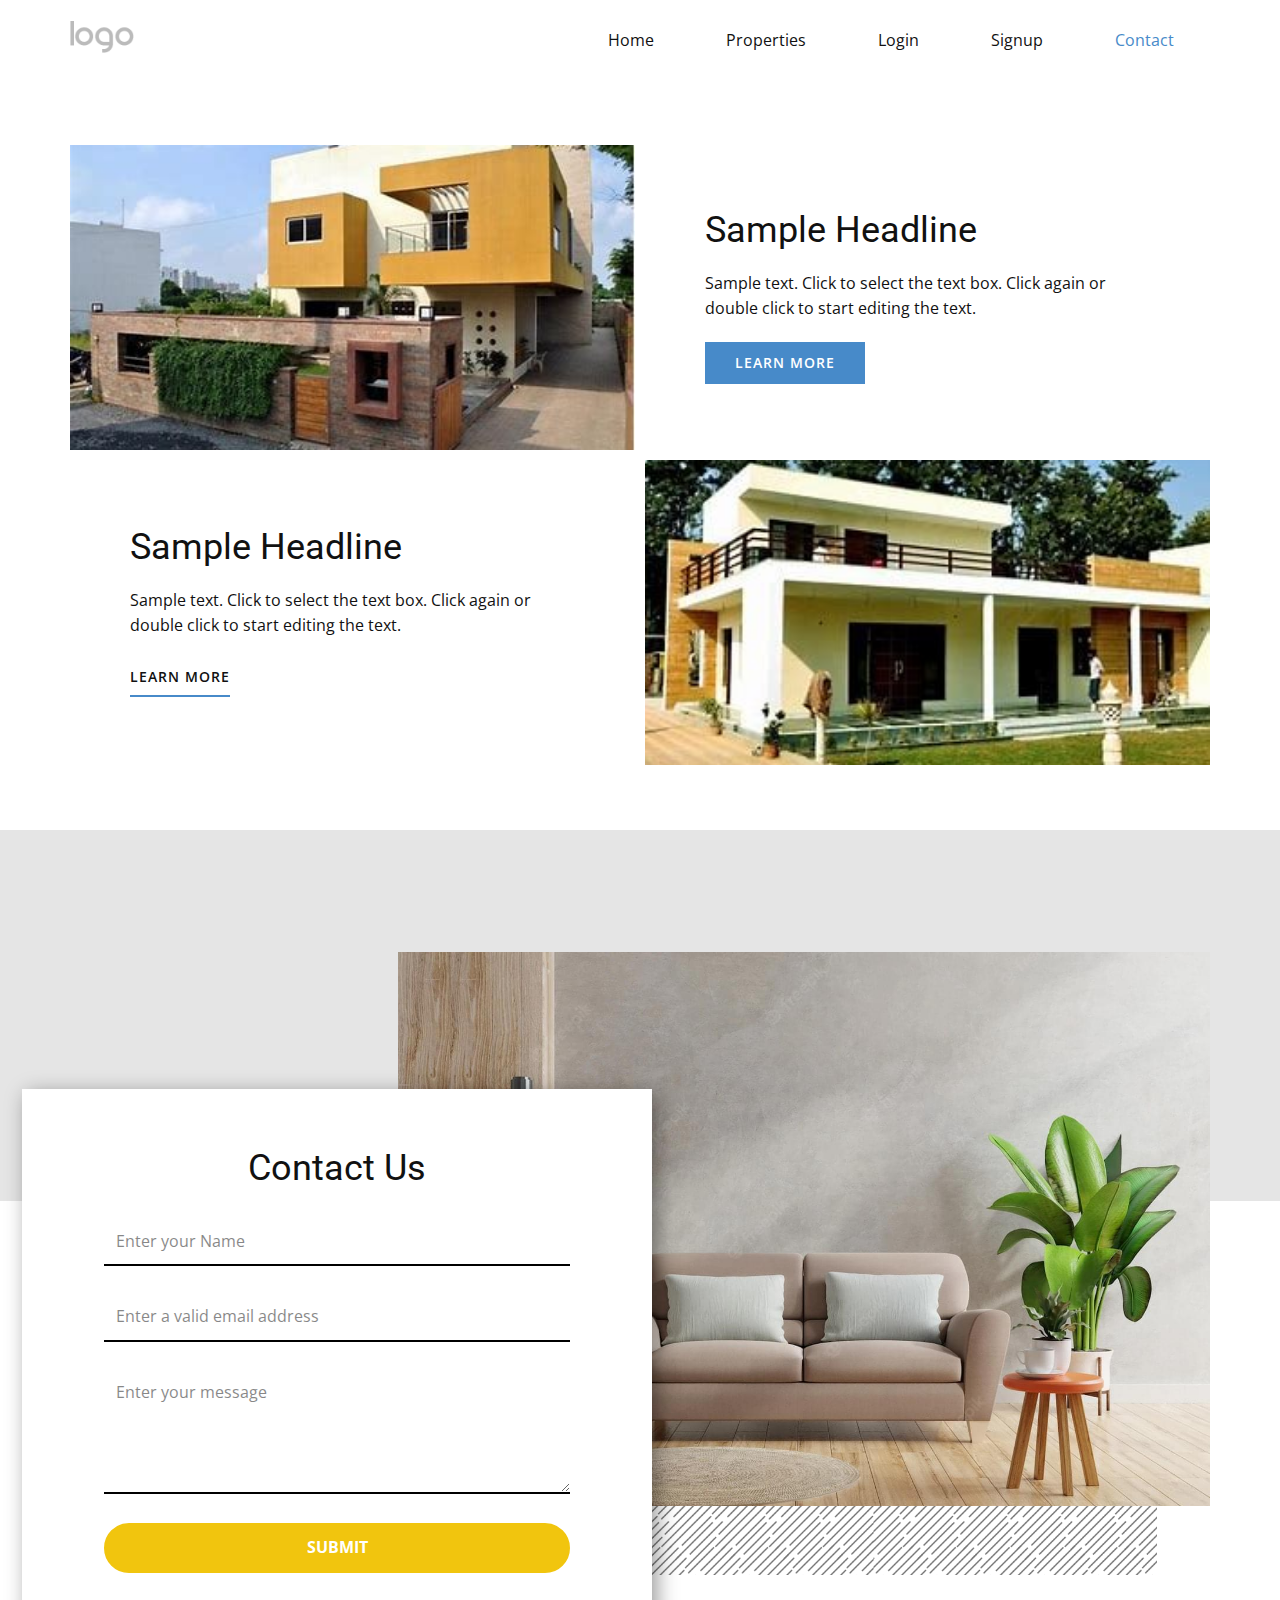
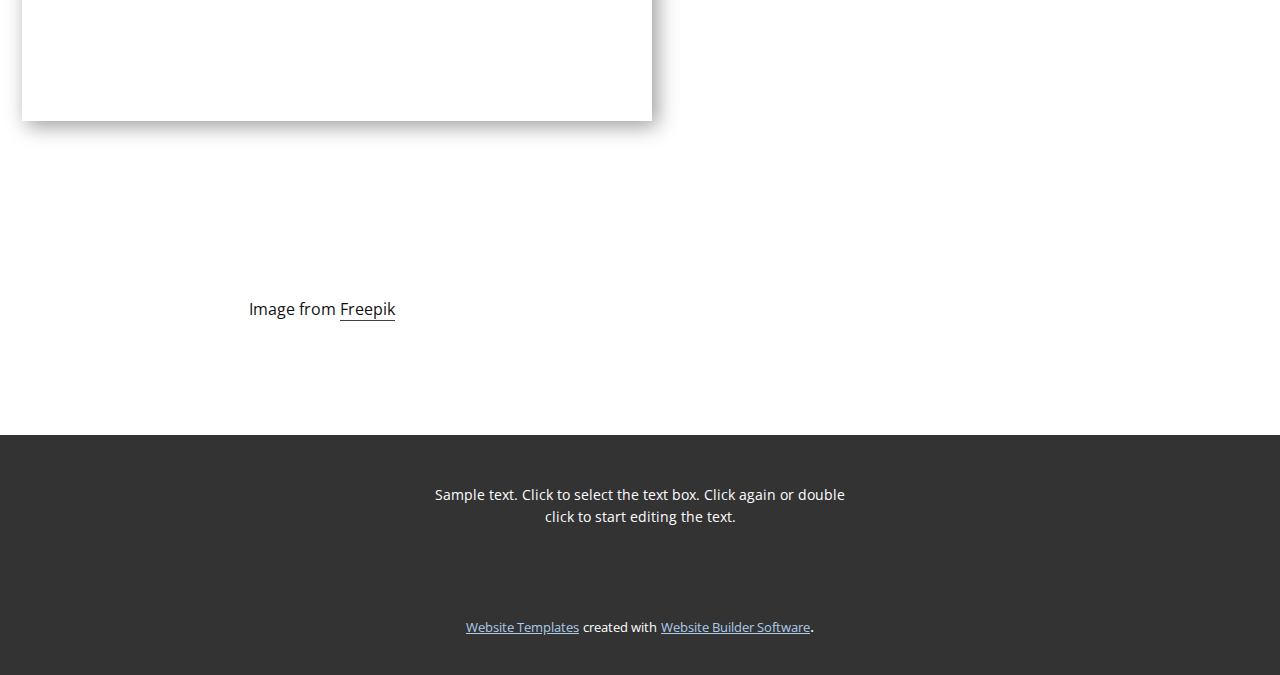
<file: index.html>
<!DOCTYPE html>
<html style="font-size: 16px;">
  <head>
    <meta name="viewport" content="width=device-width, initial-scale=1.0">
    <meta charset="utf-8">
    <meta name="keywords" content="​Tours Nature and Wildlife">
    <meta name="description" content="">
    <meta name="page_type" content="np-template-header-footer-from-plugin">
    <title>Contact</title>
    <link rel="stylesheet" href="nicepage.css" media="screen">
<link rel="stylesheet" href="Contact.css" media="screen">
    <script class="u-script" type="text/javascript" src="jquery.js" defer=""></script>
    <script class="u-script" type="text/javascript" src="nicepage.js" defer=""></script>
    <meta name="generator" content="Nicepage 4.2.6, nicepage.com">
    <link id="u-theme-google-font" rel="stylesheet" href="https://fonts.googleapis.com/css?family=Roboto:100,100i,300,300i,400,400i,500,500i,700,700i,900,900i|Open+Sans:300,300i,400,400i,600,600i,700,700i,800,800i">
    
    
    
    
    <script type="application/ld+json">{
		"@context": "http://schema.org",
		"@type": "Organization",
		"name": "",
		"logo": "images/default-logo.png"
}</script>
    <meta name="theme-color" content="#478ac9">
    <meta property="og:title" content="Contact">
    <meta property="og:type" content="website">
  </head>
  <body data-home-page="Contact.html" data-home-page-title="Contact" class="u-body"><header class="u-clearfix u-header u-header" id="sec-7b93"><div class="u-clearfix u-sheet u-sheet-1">
        <a href="https://nicepage.com" class="u-image u-logo u-image-1">
          <img src="images/default-logo.png" class="u-logo-image u-logo-image-1">
        </a>
        <nav class="u-menu u-menu-dropdown u-offcanvas u-menu-1">
          <div class="menu-collapse" style="font-size: 1rem; letter-spacing: 0px;">
            <a class="u-button-style u-custom-left-right-menu-spacing u-custom-padding-bottom u-custom-top-bottom-menu-spacing u-nav-link u-text-active-palette-1-base u-text-hover-palette-2-base" href="#">
              <svg viewBox="0 0 24 24"><use xmlns:xlink="http://www.w3.org/1999/xlink" xlink:href="#menu-hamburger"></use></svg>
              <svg version="1.1" xmlns="http://www.w3.org/2000/svg" xmlns:xlink="http://www.w3.org/1999/xlink"><defs><symbol id="menu-hamburger" viewBox="0 0 16 16" style="width: 16px; height: 16px;"><rect y="1" width="16" height="2"></rect><rect y="7" width="16" height="2"></rect><rect y="13" width="16" height="2"></rect>
</symbol>
</defs></svg>
            </a>
          </div>
          <div class="u-custom-menu u-nav-container">
            <ul class="u-nav u-unstyled u-nav-1"><li class="u-nav-item"><a class="u-button-style u-nav-link u-text-active-palette-1-base u-text-hover-palette-2-base" href="Home.html" style="padding: 10px 36px;">Home</a>
</li><li class="u-nav-item"><a class="u-button-style u-nav-link u-text-active-palette-1-base u-text-hover-palette-2-base" href="Properties.html" style="padding: 10px 36px;">Properties</a>
</li><li class="u-nav-item"><a class="u-button-style u-nav-link u-text-active-palette-1-base u-text-hover-palette-2-base" href="Login.html" style="padding: 10px 36px;">Login</a>
</li><li class="u-nav-item"><a class="u-button-style u-nav-link u-text-active-palette-1-base u-text-hover-palette-2-base" href="Signup.html" style="padding: 10px 36px;">Signup</a>
</li><li class="u-nav-item"><a class="u-button-style u-nav-link u-text-active-palette-1-base u-text-hover-palette-2-base" href="Contact.html" style="padding: 10px 36px;">Contact</a>
</li></ul>
          </div>
          <div class="u-custom-menu u-nav-container-collapse">
            <div class="u-black u-container-style u-inner-container-layout u-opacity u-opacity-95 u-sidenav">
              <div class="u-inner-container-layout u-sidenav-overflow">
                <div class="u-menu-close"></div>
                <ul class="u-align-center u-nav u-popupmenu-items u-unstyled u-nav-2"><li class="u-nav-item"><a class="u-button-style u-nav-link" href="Home.html" style="padding: 10px 36px;">Home</a>
</li><li class="u-nav-item"><a class="u-button-style u-nav-link" href="Properties.html" style="padding: 10px 36px;">Properties</a>
</li><li class="u-nav-item"><a class="u-button-style u-nav-link" href="Login.html" style="padding: 10px 36px;">Login</a>
</li><li class="u-nav-item"><a class="u-button-style u-nav-link" href="Signup.html" style="padding: 10px 36px;">Signup</a>
</li><li class="u-nav-item"><a class="u-button-style u-nav-link" href="Contact.html" style="padding: 10px 36px;">Contact</a>
</li></ul>
              </div>
            </div>
            <div class="u-black u-menu-overlay u-opacity u-opacity-70"></div>
          </div>
        </nav>
      </div></header>
    <section class="u-clearfix u-section-1" id="sec-b5f5">
      <div class="u-clearfix u-sheet u-sheet-1">
        <div class="u-clearfix u-expanded-width u-gutter-10 u-layout-wrap u-layout-wrap-1">
          <div class="u-layout">
            <div class="u-layout-col">
              <div class="u-size-30">
                <div class="u-layout-row">
                  <div class="u-container-style u-image u-layout-cell u-left-cell u-size-30 u-image-1" src="" data-image-width="407" data-image-height="226">
                    <div class="u-container-layout u-valign-middle u-container-layout-1"></div>
                  </div>
                  <div class="u-align-left u-container-style u-layout-cell u-right-cell u-size-30 u-layout-cell-2">
                    <div class="u-container-layout u-valign-middle u-container-layout-2">
                      <h2 class="u-text u-text-1">Sample Headline</h2>
                      <p class="u-text u-text-2">Sample text. Click to select the text box. Click again or double click to start editing the text.</p>
                      <a href="" class="u-btn u-btn-rectangle u-button-style u-palette-1-base u-btn-1">learn more</a>
                    </div>
                  </div>
                </div>
              </div>
              <div class="u-size-30">
                <div class="u-layout-row">
                  <div class="u-align-left u-container-style u-layout-cell u-left-cell u-size-30 u-layout-cell-3">
                    <div class="u-container-layout u-valign-middle u-container-layout-3">
                      <h2 class="u-text u-text-3">Sample Headline</h2>
                      <p class="u-text u-text-4">Sample text. Click to select the text box. Click again or double click to start editing the text.</p>
                      <a href="" class="u-border-2 u-border-palette-1-base u-btn u-btn-rectangle u-button-style u-none u-text-body-color u-btn-2">learn more</a>
                    </div>
                  </div>
                  <div class="u-container-style u-image u-layout-cell u-right-cell u-size-30 u-image-2" src="" data-image-width="313" data-image-height="225">
                    <div class="u-container-layout u-valign-middle u-container-layout-4"></div>
                  </div>
                </div>
              </div>
            </div>
          </div>
        </div>
      </div>
    </section>
    <section class="u-clearfix u-section-2" id="carousel_ec03">
      <div class="u-expanded-width u-grey-10 u-shape u-shape-rectangle u-shape-1"></div>
      <img src="images/aa49e5bbcb321c65e1d4ba4d4afa599b.png" alt="" class="u-image u-image-default u-opacity u-opacity-55 u-image-1" data-image-width="817" data-image-height="799">
      <img src="images/-min.jpg" alt="" class="u-image u-image-default u-image-2" data-image-width="1380" data-image-height="976">
      <div class="u-align-center u-container-style u-group u-white u-group-1">
        <div class="u-container-layout u-valign-top u-container-layout-1">
          <h2 class="u-text u-text-default u-text-1">Contact Us</h2>
          <div class="u-align-left u-form u-form-1">
            <form action="#" method="POST" class="u-clearfix u-form-spacing-28 u-form-vertical u-inner-form" style="padding: 10px" source="custom" name="form">
              <div class="u-form-group u-form-name u-form-group-1">
                <label for="name-5a14" class="u-form-control-hidden u-label" wfd-invisible="true">Name</label>
                <input type="text" placeholder="Enter your Name" id="name-5a14" name="name" class="u-border-2 u-border-black u-border-no-left u-border-no-right u-border-no-top u-input u-input-rectangle u-white" required="">
              </div>
              <div class="u-form-email u-form-group u-form-group-2">
                <label for="email-5a14" class="u-form-control-hidden u-label" wfd-invisible="true">Email</label>
                <input type="email" placeholder="Enter a valid email address" id="email-5a14" name="email" class="u-border-2 u-border-black u-border-no-left u-border-no-right u-border-no-top u-input u-input-rectangle u-white" required="">
              </div>
              <div class="u-form-group u-form-message u-form-group-3">
                <label for="message-5a14" class="u-form-control-hidden u-label" wfd-invisible="true">Message</label>
                <textarea placeholder="Enter your message" rows="4" cols="50" id="message-5a14" name="message" class="u-border-2 u-border-black u-border-no-left u-border-no-right u-border-no-top u-input u-input-rectangle u-white" required=""></textarea>
              </div>
              <div class="u-align-center u-form-group u-form-submit u-form-group-4">
                <a href="#" class="u-active-black u-border-2 u-border-active-black u-border-hover-black u-border-palette-3-base u-btn u-btn-round u-btn-submit u-button-style u-hover-black u-palette-3-base u-radius-50 u-text-active-white u-text-body-alt-color u-text-hover-white u-btn-1">Submit</a>
                <input type="submit" value="submit" class="u-form-control-hidden" wfd-invisible="true">
              </div>
              <div class="u-form-send-message u-form-send-success" wfd-invisible="true"> Thank you! Your message has been sent. </div>
              <div class="u-form-send-error u-form-send-message" wfd-invisible="true"> Unable to send your message. Please fix errors then try again. </div>
              <input type="hidden" value="" name="recaptchaResponse" wfd-invisible="true">
            </form>
          </div>
        </div>
      </div>
      <p class="u-text u-text-2">Image from <a href="https://freepik.com/photos/people" class="u-active-none u-border-1 u-border-grey-75 u-btn u-button-link u-button-style u-hover-none u-none u-text-body-color u-btn-2">Freepik</a>
      </p>
    </section>
    
    
    
    <footer class="u-align-center u-clearfix u-footer u-grey-80 u-footer" id="sec-27de"><div class="u-clearfix u-sheet u-sheet-1">
        <p class="u-small-text u-text u-text-variant u-text-1">Sample text. Click to select the text box. Click again or double click to start editing the text.</p>
      </div></footer>
    <section class="u-backlink u-clearfix u-grey-80">
      <a class="u-link" href="https://nicepage.com/website-templates" target="_blank">
        <span>Website Templates</span>
      </a>
      <p class="u-text">
        <span>created with</span>
      </p>
      <a class="u-link" href="" target="_blank">
        <span>Website Builder Software</span>
      </a>. 
    </section>
  </body>
</html>
</file>
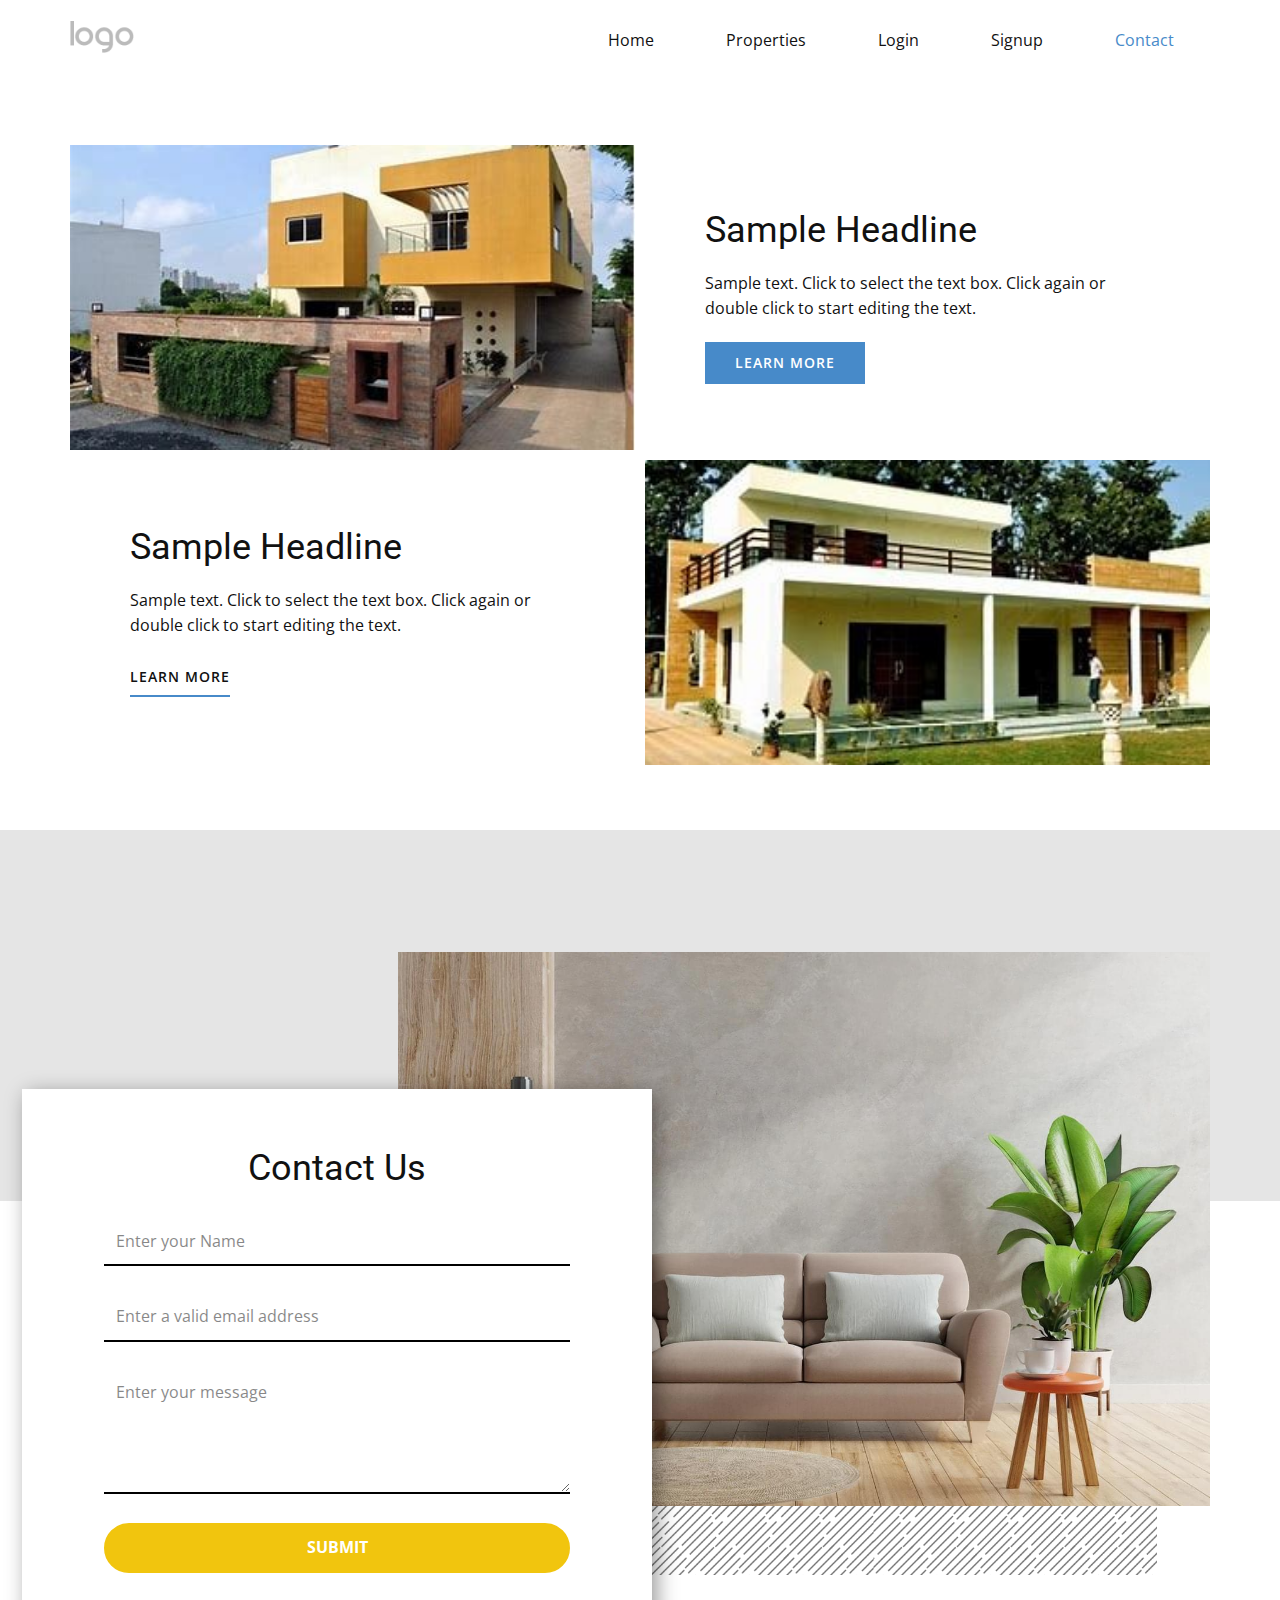
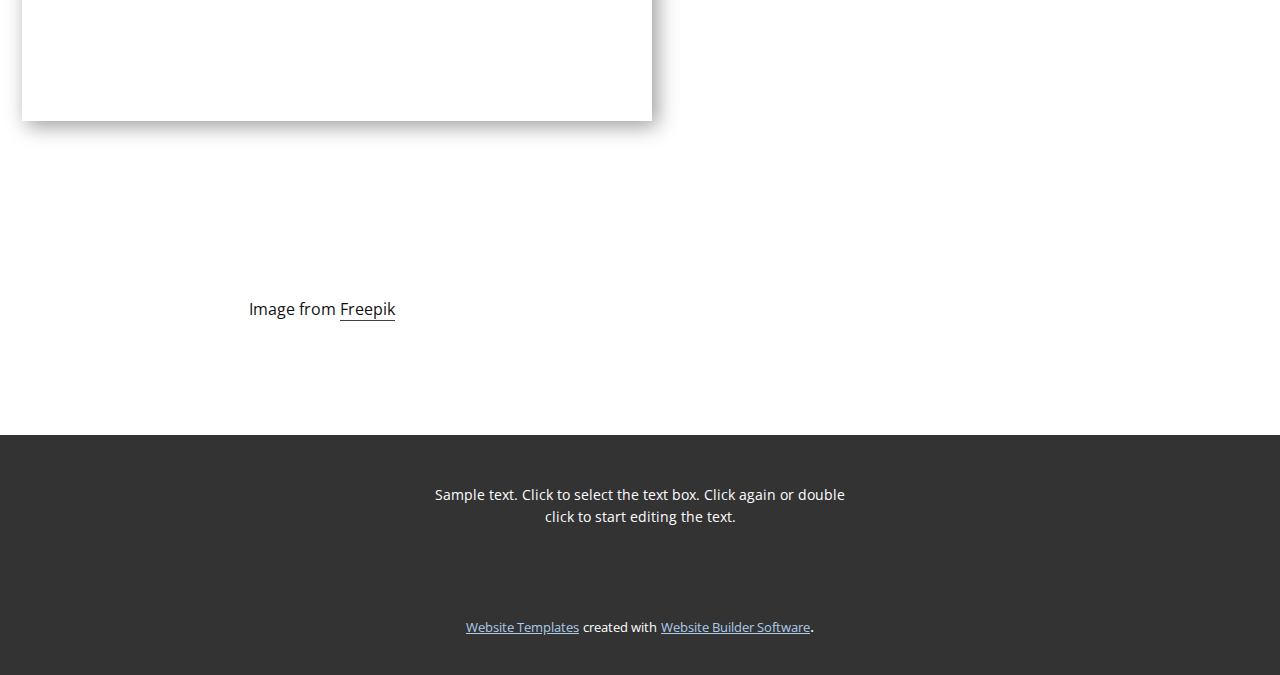
<file: Contact.html>
<!DOCTYPE html>
<html style="font-size: 16px;">
  <head>
    <meta name="viewport" content="width=device-width, initial-scale=1.0">
    <meta charset="utf-8">
    <meta name="keywords" content="​Tours Nature and Wildlife">
    <meta name="description" content="">
    <meta name="page_type" content="np-template-header-footer-from-plugin">
    <title>Contact</title>
    <link rel="stylesheet" href="nicepage.css" media="screen">
<link rel="stylesheet" href="Contact.css" media="screen">
    <script class="u-script" type="text/javascript" src="jquery.js" defer=""></script>
    <script class="u-script" type="text/javascript" src="nicepage.js" defer=""></script>
    <meta name="generator" content="Nicepage 4.2.6, nicepage.com">
    <link id="u-theme-google-font" rel="stylesheet" href="https://fonts.googleapis.com/css?family=Roboto:100,100i,300,300i,400,400i,500,500i,700,700i,900,900i|Open+Sans:300,300i,400,400i,600,600i,700,700i,800,800i">
    
    
    
    
    <script type="application/ld+json">{
		"@context": "http://schema.org",
		"@type": "Organization",
		"name": "",
		"logo": "images/default-logo.png"
}</script>
    <meta name="theme-color" content="#478ac9">
    <meta property="og:title" content="Contact">
    <meta property="og:type" content="website">
  </head>
  <body class="u-body"><header class="u-clearfix u-header u-header" id="sec-7b93"><div class="u-clearfix u-sheet u-sheet-1">
        <a href="https://nicepage.com" class="u-image u-logo u-image-1">
          <img src="images/default-logo.png" class="u-logo-image u-logo-image-1">
        </a>
        <nav class="u-menu u-menu-dropdown u-offcanvas u-menu-1">
          <div class="menu-collapse" style="font-size: 1rem; letter-spacing: 0px;">
            <a class="u-button-style u-custom-left-right-menu-spacing u-custom-padding-bottom u-custom-top-bottom-menu-spacing u-nav-link u-text-active-palette-1-base u-text-hover-palette-2-base" href="#">
              <svg viewBox="0 0 24 24"><use xmlns:xlink="http://www.w3.org/1999/xlink" xlink:href="#menu-hamburger"></use></svg>
              <svg version="1.1" xmlns="http://www.w3.org/2000/svg" xmlns:xlink="http://www.w3.org/1999/xlink"><defs><symbol id="menu-hamburger" viewBox="0 0 16 16" style="width: 16px; height: 16px;"><rect y="1" width="16" height="2"></rect><rect y="7" width="16" height="2"></rect><rect y="13" width="16" height="2"></rect>
</symbol>
</defs></svg>
            </a>
          </div>
          <div class="u-custom-menu u-nav-container">
            <ul class="u-nav u-unstyled u-nav-1"><li class="u-nav-item"><a class="u-button-style u-nav-link u-text-active-palette-1-base u-text-hover-palette-2-base" href="Home.html" style="padding: 10px 36px;">Home</a>
</li><li class="u-nav-item"><a class="u-button-style u-nav-link u-text-active-palette-1-base u-text-hover-palette-2-base" href="Properties.html" style="padding: 10px 36px;">Properties</a>
</li><li class="u-nav-item"><a class="u-button-style u-nav-link u-text-active-palette-1-base u-text-hover-palette-2-base" href="Login.html" style="padding: 10px 36px;">Login</a>
</li><li class="u-nav-item"><a class="u-button-style u-nav-link u-text-active-palette-1-base u-text-hover-palette-2-base" href="Signup.html" style="padding: 10px 36px;">Signup</a>
</li><li class="u-nav-item"><a class="u-button-style u-nav-link u-text-active-palette-1-base u-text-hover-palette-2-base" href="Contact.html" style="padding: 10px 36px;">Contact</a>
</li></ul>
          </div>
          <div class="u-custom-menu u-nav-container-collapse">
            <div class="u-black u-container-style u-inner-container-layout u-opacity u-opacity-95 u-sidenav">
              <div class="u-inner-container-layout u-sidenav-overflow">
                <div class="u-menu-close"></div>
                <ul class="u-align-center u-nav u-popupmenu-items u-unstyled u-nav-2"><li class="u-nav-item"><a class="u-button-style u-nav-link" href="Home.html" style="padding: 10px 36px;">Home</a>
</li><li class="u-nav-item"><a class="u-button-style u-nav-link" href="Properties.html" style="padding: 10px 36px;">Properties</a>
</li><li class="u-nav-item"><a class="u-button-style u-nav-link" href="Login.html" style="padding: 10px 36px;">Login</a>
</li><li class="u-nav-item"><a class="u-button-style u-nav-link" href="Signup.html" style="padding: 10px 36px;">Signup</a>
</li><li class="u-nav-item"><a class="u-button-style u-nav-link" href="Contact.html" style="padding: 10px 36px;">Contact</a>
</li></ul>
              </div>
            </div>
            <div class="u-black u-menu-overlay u-opacity u-opacity-70"></div>
          </div>
        </nav>
      </div></header>
    <section class="u-clearfix u-section-1" id="sec-b5f5">
      <div class="u-clearfix u-sheet u-sheet-1">
        <div class="u-clearfix u-expanded-width u-gutter-10 u-layout-wrap u-layout-wrap-1">
          <div class="u-layout">
            <div class="u-layout-col">
              <div class="u-size-30">
                <div class="u-layout-row">
                  <div class="u-container-style u-image u-layout-cell u-left-cell u-size-30 u-image-1" src="" data-image-width="407" data-image-height="226">
                    <div class="u-container-layout u-valign-middle u-container-layout-1"></div>
                  </div>
                  <div class="u-align-left u-container-style u-layout-cell u-right-cell u-size-30 u-layout-cell-2">
                    <div class="u-container-layout u-valign-middle u-container-layout-2">
                      <h2 class="u-text u-text-1">Sample Headline</h2>
                      <p class="u-text u-text-2">Sample text. Click to select the text box. Click again or double click to start editing the text.</p>
                      <a href="" class="u-btn u-btn-rectangle u-button-style u-palette-1-base u-btn-1">learn more</a>
                    </div>
                  </div>
                </div>
              </div>
              <div class="u-size-30">
                <div class="u-layout-row">
                  <div class="u-align-left u-container-style u-layout-cell u-left-cell u-size-30 u-layout-cell-3">
                    <div class="u-container-layout u-valign-middle u-container-layout-3">
                      <h2 class="u-text u-text-3">Sample Headline</h2>
                      <p class="u-text u-text-4">Sample text. Click to select the text box. Click again or double click to start editing the text.</p>
                      <a href="" class="u-border-2 u-border-palette-1-base u-btn u-btn-rectangle u-button-style u-none u-text-body-color u-btn-2">learn more</a>
                    </div>
                  </div>
                  <div class="u-container-style u-image u-layout-cell u-right-cell u-size-30 u-image-2" src="" data-image-width="313" data-image-height="225">
                    <div class="u-container-layout u-valign-middle u-container-layout-4"></div>
                  </div>
                </div>
              </div>
            </div>
          </div>
        </div>
      </div>
    </section>
    <section class="u-clearfix u-section-2" id="carousel_ec03">
      <div class="u-expanded-width u-grey-10 u-shape u-shape-rectangle u-shape-1"></div>
      <img src="images/aa49e5bbcb321c65e1d4ba4d4afa599b.png" alt="" class="u-image u-image-default u-opacity u-opacity-55 u-image-1" data-image-width="817" data-image-height="799">
      <img src="images/-min.jpg" alt="" class="u-image u-image-default u-image-2" data-image-width="1380" data-image-height="976">
      <div class="u-align-center u-container-style u-group u-white u-group-1">
        <div class="u-container-layout u-valign-top u-container-layout-1">
          <h2 class="u-text u-text-default u-text-1">Contact Us</h2>
          <div class="u-align-left u-form u-form-1">
            <form action="#" method="POST" class="u-clearfix u-form-spacing-28 u-form-vertical u-inner-form" style="padding: 10px" source="custom" name="form">
              <div class="u-form-group u-form-name u-form-group-1">
                <label for="name-5a14" class="u-form-control-hidden u-label" wfd-invisible="true">Name</label>
                <input type="text" placeholder="Enter your Name" id="name-5a14" name="name" class="u-border-2 u-border-black u-border-no-left u-border-no-right u-border-no-top u-input u-input-rectangle u-white" required="">
              </div>
              <div class="u-form-email u-form-group u-form-group-2">
                <label for="email-5a14" class="u-form-control-hidden u-label" wfd-invisible="true">Email</label>
                <input type="email" placeholder="Enter a valid email address" id="email-5a14" name="email" class="u-border-2 u-border-black u-border-no-left u-border-no-right u-border-no-top u-input u-input-rectangle u-white" required="">
              </div>
              <div class="u-form-group u-form-message u-form-group-3">
                <label for="message-5a14" class="u-form-control-hidden u-label" wfd-invisible="true">Message</label>
                <textarea placeholder="Enter your message" rows="4" cols="50" id="message-5a14" name="message" class="u-border-2 u-border-black u-border-no-left u-border-no-right u-border-no-top u-input u-input-rectangle u-white" required=""></textarea>
              </div>
              <div class="u-align-center u-form-group u-form-submit u-form-group-4">
                <a href="#" class="u-active-black u-border-2 u-border-active-black u-border-hover-black u-border-palette-3-base u-btn u-btn-round u-btn-submit u-button-style u-hover-black u-palette-3-base u-radius-50 u-text-active-white u-text-body-alt-color u-text-hover-white u-btn-1">Submit</a>
                <input type="submit" value="submit" class="u-form-control-hidden" wfd-invisible="true">
              </div>
              <div class="u-form-send-message u-form-send-success" wfd-invisible="true"> Thank you! Your message has been sent. </div>
              <div class="u-form-send-error u-form-send-message" wfd-invisible="true"> Unable to send your message. Please fix errors then try again. </div>
              <input type="hidden" value="" name="recaptchaResponse" wfd-invisible="true">
            </form>
          </div>
        </div>
      </div>
      <p class="u-text u-text-2">Image from <a href="https://freepik.com/photos/people" class="u-active-none u-border-1 u-border-grey-75 u-btn u-button-link u-button-style u-hover-none u-none u-text-body-color u-btn-2">Freepik</a>
      </p>
    </section>
    
    
    
    <footer class="u-align-center u-clearfix u-footer u-grey-80 u-footer" id="sec-27de"><div class="u-clearfix u-sheet u-sheet-1">
        <p class="u-small-text u-text u-text-variant u-text-1">Sample text. Click to select the text box. Click again or double click to start editing the text.</p>
      </div></footer>
    <section class="u-backlink u-clearfix u-grey-80">
      <a class="u-link" href="https://nicepage.com/website-templates" target="_blank">
        <span>Website Templates</span>
      </a>
      <p class="u-text">
        <span>created with</span>
      </p>
      <a class="u-link" href="" target="_blank">
        <span>Website Builder Software</span>
      </a>. 
    </section>
  </body>
</html>
</file>
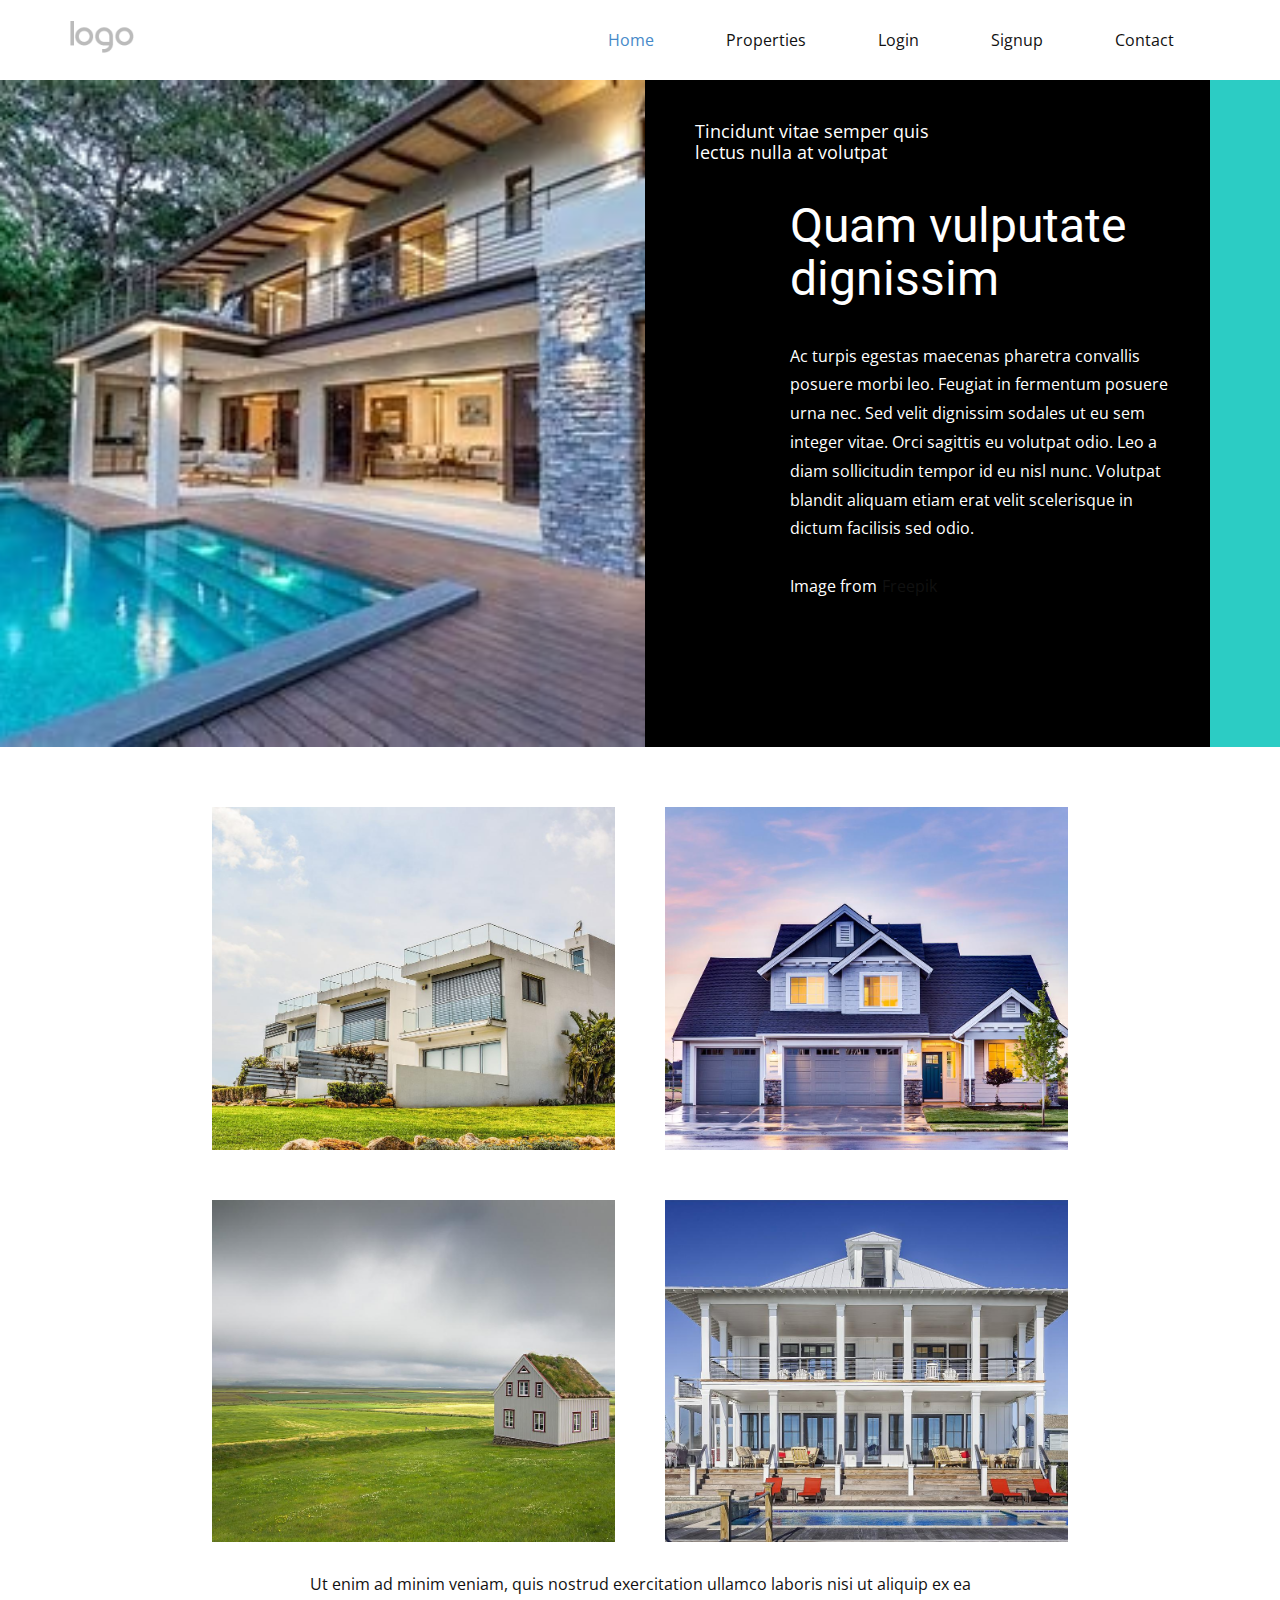
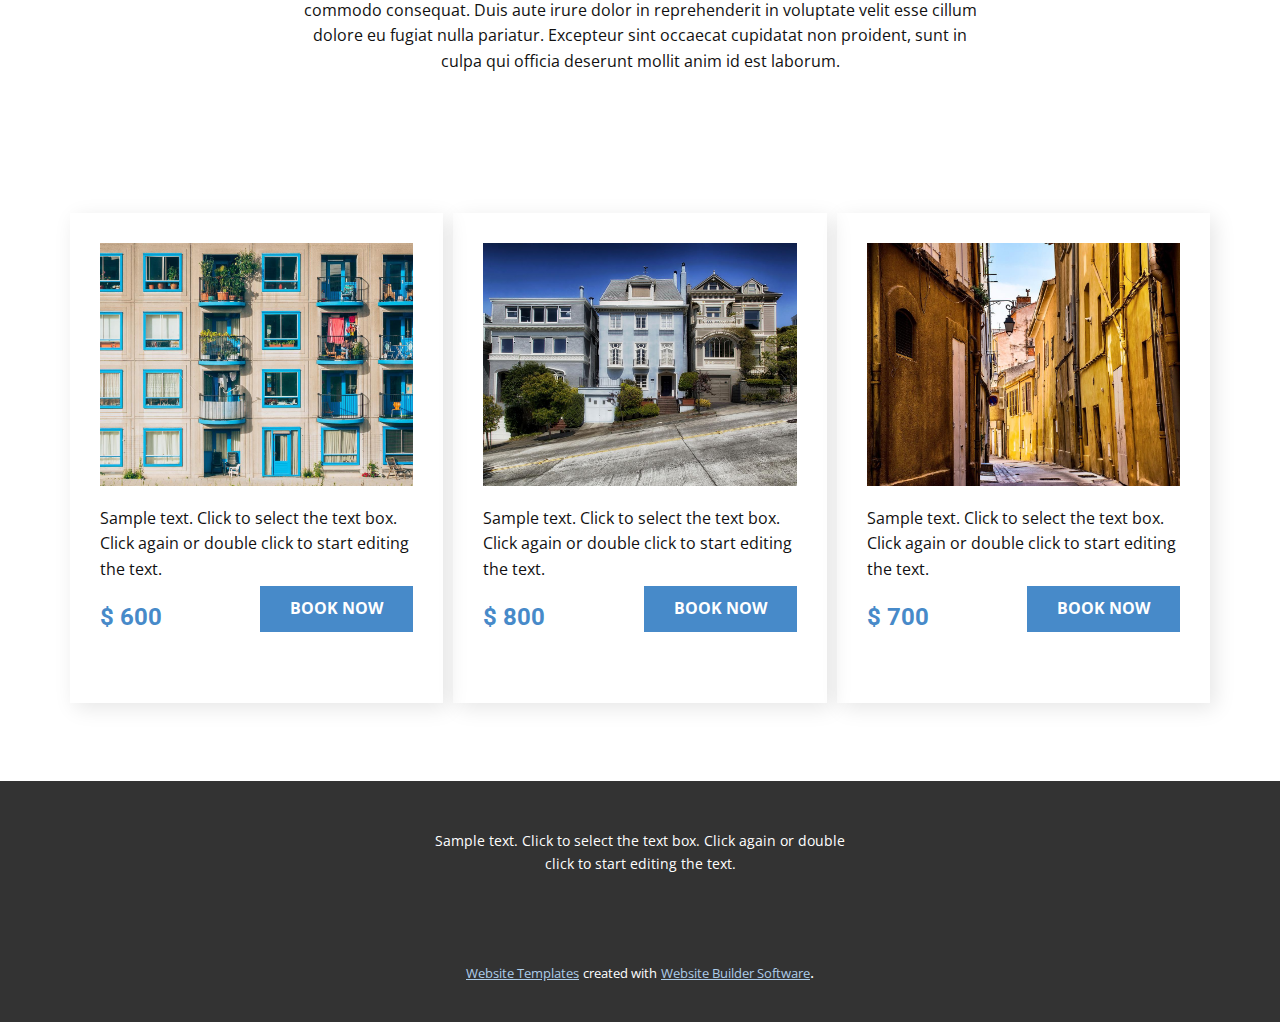
<file: Home.html>
<!DOCTYPE html>
<html style="font-size: 16px;">
  <head>
    <meta name="viewport" content="width=device-width, initial-scale=1.0">
    <meta charset="utf-8">
    <meta name="keywords" content="​Quam vulputate dignissim">
    <meta name="description" content="">
    <meta name="page_type" content="np-template-header-footer-from-plugin">
    <title>Home</title>
    <link rel="stylesheet" href="nicepage.css" media="screen">
<link rel="stylesheet" href="Home.css" media="screen">
    <script class="u-script" type="text/javascript" src="jquery.js" defer=""></script>
    <script class="u-script" type="text/javascript" src="nicepage.js" defer=""></script>
    <meta name="generator" content="Nicepage 4.2.6, nicepage.com">
    <link id="u-theme-google-font" rel="stylesheet" href="https://fonts.googleapis.com/css?family=Roboto:100,100i,300,300i,400,400i,500,500i,700,700i,900,900i|Open+Sans:300,300i,400,400i,600,600i,700,700i,800,800i">
    
    
    
    
    
    <script type="application/ld+json">{
		"@context": "http://schema.org",
		"@type": "Organization",
		"name": "",
		"logo": "images/default-logo.png"
}</script>
    <meta name="theme-color" content="#478ac9">
    <meta property="og:title" content="Home">
    <meta property="og:type" content="website">
  </head>
  <body class="u-body"><header class="u-clearfix u-header u-header" id="sec-7b93"><div class="u-clearfix u-sheet u-sheet-1">
        <a href="https://nicepage.com" class="u-image u-logo u-image-1">
          <img src="images/default-logo.png" class="u-logo-image u-logo-image-1">
        </a>
        <nav class="u-menu u-menu-dropdown u-offcanvas u-menu-1">
          <div class="menu-collapse" style="font-size: 1rem; letter-spacing: 0px;">
            <a class="u-button-style u-custom-left-right-menu-spacing u-custom-padding-bottom u-custom-top-bottom-menu-spacing u-nav-link u-text-active-palette-1-base u-text-hover-palette-2-base" href="#">
              <svg viewBox="0 0 24 24"><use xmlns:xlink="http://www.w3.org/1999/xlink" xlink:href="#menu-hamburger"></use></svg>
              <svg version="1.1" xmlns="http://www.w3.org/2000/svg" xmlns:xlink="http://www.w3.org/1999/xlink"><defs><symbol id="menu-hamburger" viewBox="0 0 16 16" style="width: 16px; height: 16px;"><rect y="1" width="16" height="2"></rect><rect y="7" width="16" height="2"></rect><rect y="13" width="16" height="2"></rect>
</symbol>
</defs></svg>
            </a>
          </div>
          <div class="u-custom-menu u-nav-container">
            <ul class="u-nav u-unstyled u-nav-1"><li class="u-nav-item"><a class="u-button-style u-nav-link u-text-active-palette-1-base u-text-hover-palette-2-base" href="Home.html" style="padding: 10px 36px;">Home</a>
</li><li class="u-nav-item"><a class="u-button-style u-nav-link u-text-active-palette-1-base u-text-hover-palette-2-base" href="Properties.html" style="padding: 10px 36px;">Properties</a>
</li><li class="u-nav-item"><a class="u-button-style u-nav-link u-text-active-palette-1-base u-text-hover-palette-2-base" href="Login.html" style="padding: 10px 36px;">Login</a>
</li><li class="u-nav-item"><a class="u-button-style u-nav-link u-text-active-palette-1-base u-text-hover-palette-2-base" href="Signup.html" style="padding: 10px 36px;">Signup</a>
</li><li class="u-nav-item"><a class="u-button-style u-nav-link u-text-active-palette-1-base u-text-hover-palette-2-base" href="Contact.html" style="padding: 10px 36px;">Contact</a>
</li></ul>
          </div>
          <div class="u-custom-menu u-nav-container-collapse">
            <div class="u-black u-container-style u-inner-container-layout u-opacity u-opacity-95 u-sidenav">
              <div class="u-inner-container-layout u-sidenav-overflow">
                <div class="u-menu-close"></div>
                <ul class="u-align-center u-nav u-popupmenu-items u-unstyled u-nav-2"><li class="u-nav-item"><a class="u-button-style u-nav-link" href="Home.html" style="padding: 10px 36px;">Home</a>
</li><li class="u-nav-item"><a class="u-button-style u-nav-link" href="Properties.html" style="padding: 10px 36px;">Properties</a>
</li><li class="u-nav-item"><a class="u-button-style u-nav-link" href="Login.html" style="padding: 10px 36px;">Login</a>
</li><li class="u-nav-item"><a class="u-button-style u-nav-link" href="Signup.html" style="padding: 10px 36px;">Signup</a>
</li><li class="u-nav-item"><a class="u-button-style u-nav-link" href="Contact.html" style="padding: 10px 36px;">Contact</a>
</li></ul>
              </div>
            </div>
            <div class="u-black u-menu-overlay u-opacity u-opacity-70"></div>
          </div>
        </nav>
      </div></header>
    <section class="u-clearfix u-palette-4-base u-section-1" id="carousel_c7ac">
      <div class="u-clearfix u-gutter-0 u-layout-wrap u-layout-wrap-1">
        <div class="u-layout" style="">
          <div class="u-layout-row" style="">
            <div class="u-align-center u-container-style u-image u-layout-cell u-left-cell u-size-32-lg u-size-32-xl u-size-60-md u-size-60-sm u-size-60-xs u-size-xs-60 u-image-1" src="" data-image-width="380" data-image-height="252">
              <div class="u-container-layout u-container-layout-1" src=""></div>
            </div>
            <div class="u-align-left u-black u-container-style u-layout-cell u-right-cell u-size-28-lg u-size-28-xl u-size-60-md u-size-60-sm u-size-60-xs u-size-xs-60 u-layout-cell-2" src="">
              <div class="u-container-layout u-valign-bottom-lg u-valign-bottom-xs u-valign-middle-xl u-container-layout-2">
                <h6 class="u-custom-font u-text u-text-font u-text-1"> Tincidunt vitae semper quis lectus nulla at volutpat</h6>
                <h2 class="u-text u-text-2"> Quam vulputate dignissim</h2>
                <p class="u-text u-text-3"> Ac turpis egestas maecenas pharetra convallis posuere morbi leo. Feugiat in fermentum posuere urna nec. Sed velit dignissim sodales ut eu sem integer vitae. Orci sagittis eu volutpat odio. Leo a diam sollicitudin tempor id eu nisl nunc. Volutpat blandit aliquam etiam erat velit scelerisque in dictum facilisis sed odio.&nbsp;&nbsp;<br>
                  <br>Image from <a href="https://www.freepik.com/photos/house-key" class="u-active-none u-border-1 u-border-black u-border-no-left u-border-no-right u-border-no-top u-bottom-left-radius-0 u-bottom-right-radius-0 u-btn u-button-link u-button-style u-hover-none u-none u-radius-0 u-text-body-color u-top-left-radius-0 u-top-right-radius-0 u-btn-1" target="_blank">Freepik</a>
                </p>
                <a href="https://nicepage.com/html5-template" class="u-active-black u-border-1 u-border-active-black u-border-black u-border-hover-black u-btn u-button-style u-hover-black u-none u-btn-2">read more</a>
              </div>
            </div>
          </div>
        </div>
      </div>
    </section>
    <section class="u-align-center u-clearfix u-section-2" id="carousel_30ed">
      <div class="u-clearfix u-sheet u-sheet-1">
        <div class="u-gallery u-layout-grid u-lightbox u-no-transition u-show-text-none u-gallery-1">
          <div class="u-gallery-inner u-gallery-inner-1">
            <div class="u-effect-hover-zoom u-gallery-item">
              <div class="u-back-slide" data-image-width="1280" data-image-height="853">
                <img class="u-back-image u-expanded" src="images/c6c62d510bdbe42698d95fde77fda6e1823c330b5a58492bb5e2c8767fc2c46b402ca3744af37f585fb970132c702b10404a81109efbcfe7f4d4f1_1280.jpg">
              </div>
              <div class="u-over-slide u-shading u-over-slide-1">
                <h3 class="u-gallery-heading"></h3>
                <p class="u-gallery-text"></p>
              </div>
            </div>
            <div class="u-effect-hover-zoom u-gallery-item">
              <div class="u-back-slide" data-image-width="1280" data-image-height="853">
                <img class="u-back-image u-expanded" src="images/bcba92297a5f91e4945c641683c9336ad49f2616e7d8582a18a96054ed4d84850c8611e4ad7f42aa5569127535b62895ef9c6a070d1cb2a940a38c_1280.jpg">
              </div>
              <div class="u-over-slide u-shading u-over-slide-2">
                <h3 class="u-gallery-heading"></h3>
                <p class="u-gallery-text"></p>
              </div>
            </div>
            <div class="u-effect-hover-zoom u-gallery-item">
              <div class="u-back-slide" data-image-width="1280" data-image-height="848">
                <img class="u-back-image u-expanded" src="images/f27fbce43c7f39f0651e2c43cd8dbe6fd540fafedc7edc7a0d5d064c6102fdaa150c6044a244333b2655eaae215607fd67fcdaef27f77134cd47e8_1280.jpg">
              </div>
              <div class="u-over-slide u-shading u-over-slide-3">
                <h3 class="u-gallery-heading"></h3>
                <p class="u-gallery-text"></p>
              </div>
            </div>
            <div class="u-effect-hover-zoom u-gallery-item">
              <div class="u-back-slide" data-image-width="1280" data-image-height="853">
                <img class="u-back-image u-expanded" src="images/d5932d4b384839cd9b739fa4df065535acbbca60b264c7d65efe043cdf1b947be0dd3100eb87fe11160894ea128c851723c30c38e4cb8798ebf3b4_1280.jpg">
              </div>
              <div class="u-over-slide u-shading u-over-slide-4">
                <h3 class="u-gallery-heading"></h3>
                <p class="u-gallery-text"></p>
              </div>
            </div>
          </div>
        </div>
        <p class="u-text u-text-1"> Ut enim ad minim veniam, quis nostrud exercitation ullamco laboris nisi ut aliquip ex ea commodo consequat. Duis aute irure dolor in reprehenderit in voluptate velit esse cillum dolore eu fugiat nulla pariatur. Excepteur sint occaecat cupidatat non proident, sunt in culpa qui officia deserunt mollit anim id est laborum.</p>
      </div>
    </section>
    <section class="u-clearfix u-section-3" id="carousel_19ba">
      <div class="u-clearfix u-sheet u-valign-middle u-sheet-1">
        <div class="u-expanded-width-lg u-expanded-width-md u-expanded-width-xl u-list u-list-1">
          <div class="u-repeater u-repeater-1">
            <div class="u-container-style u-list-item u-repeater-item u-list-item-1">
              <div class="u-container-layout u-similar-container u-valign-top u-container-layout-1">
                <img src="images/520c87856817bd76e0566128afb7c5a89c6d41dd70190d3fb6c96860c15c42241e9af6aa0f21fcd0a8e89b7e60915f74e3b677358e39262a9ba06e_1280.jpg" alt="" class="u-expanded-width u-image u-image-default u-image-1" data-image-width="1280" data-image-height="850">
                <p class="u-text u-text-default u-text-1">Sample text. Click to select the text box. Click again or double click to start editing the text.</p>
                <h4 class="u-text u-text-default u-text-palette-1-base u-text-2">$ 600</h4>
                <a href="https://nicepage.com/html-templates" class="u-btn u-button-style u-btn-1">Book now</a>
              </div>
            </div>
            <div class="u-container-style u-list-item u-repeater-item u-list-item-2">
              <div class="u-container-layout u-similar-container u-valign-top u-container-layout-2">
                <img src="images/7a976f98236803ed47aa6f1675a613d98ae2e2c419ec65d20b439231bb123ac8261a26f8905a8b14f75f49c6645ccaf151709351640d4ea86f35f0_1280.jpg" alt="" class="u-expanded-width u-image u-image-default u-image-2" data-image-width="1280" data-image-height="961">
                <p class="u-text u-text-default u-text-3">Sample text. Click to select the text box. Click again or double click to start editing the text.</p>
                <h4 class="u-text u-text-default u-text-palette-1-base u-text-4">$ 800</h4>
                <a href="https://nicepage.com/k/yoga-html-templates" class="u-btn u-button-style u-btn-2">book now</a>
              </div>
            </div>
            <div class="u-container-style u-list-item u-repeater-item u-list-item-3">
              <div class="u-container-layout u-similar-container u-valign-top u-container-layout-3">
                <img src="images/5ca6cd22e0b1cc2905c02c1e9a1093a0905a809c446b07f46d3aa726f1d34197b4e6a45c7c6c7f12676764db3bf4b3b9f8240a163c68c506bae2e2_1280.jpg" alt="" class="u-expanded-width u-image u-image-default u-image-3" data-image-width="1280" data-image-height="853">
                <p class="u-text u-text-default u-text-5">Sample text. Click to select the text box. Click again or double click to start editing the text.</p>
                <h4 class="u-text u-text-default u-text-palette-1-base u-text-6">$ 700</h4>
                <a href="https://nicepage.com/c/architecture-building-website-templates" class="u-btn u-button-style u-btn-3">book now</a>
              </div>
            </div>
          </div>
        </div>
      </div>
    </section>
    
    
    
    <footer class="u-align-center u-clearfix u-footer u-grey-80 u-footer" id="sec-27de"><div class="u-clearfix u-sheet u-sheet-1">
        <p class="u-small-text u-text u-text-variant u-text-1">Sample text. Click to select the text box. Click again or double click to start editing the text.</p>
      </div></footer>
    <section class="u-backlink u-clearfix u-grey-80">
      <a class="u-link" href="https://nicepage.com/website-templates" target="_blank">
        <span>Website Templates</span>
      </a>
      <p class="u-text">
        <span>created with</span>
      </p>
      <a class="u-link" href="" target="_blank">
        <span>Website Builder Software</span>
      </a>. 
    </section>
  </body>
</html>
</file>
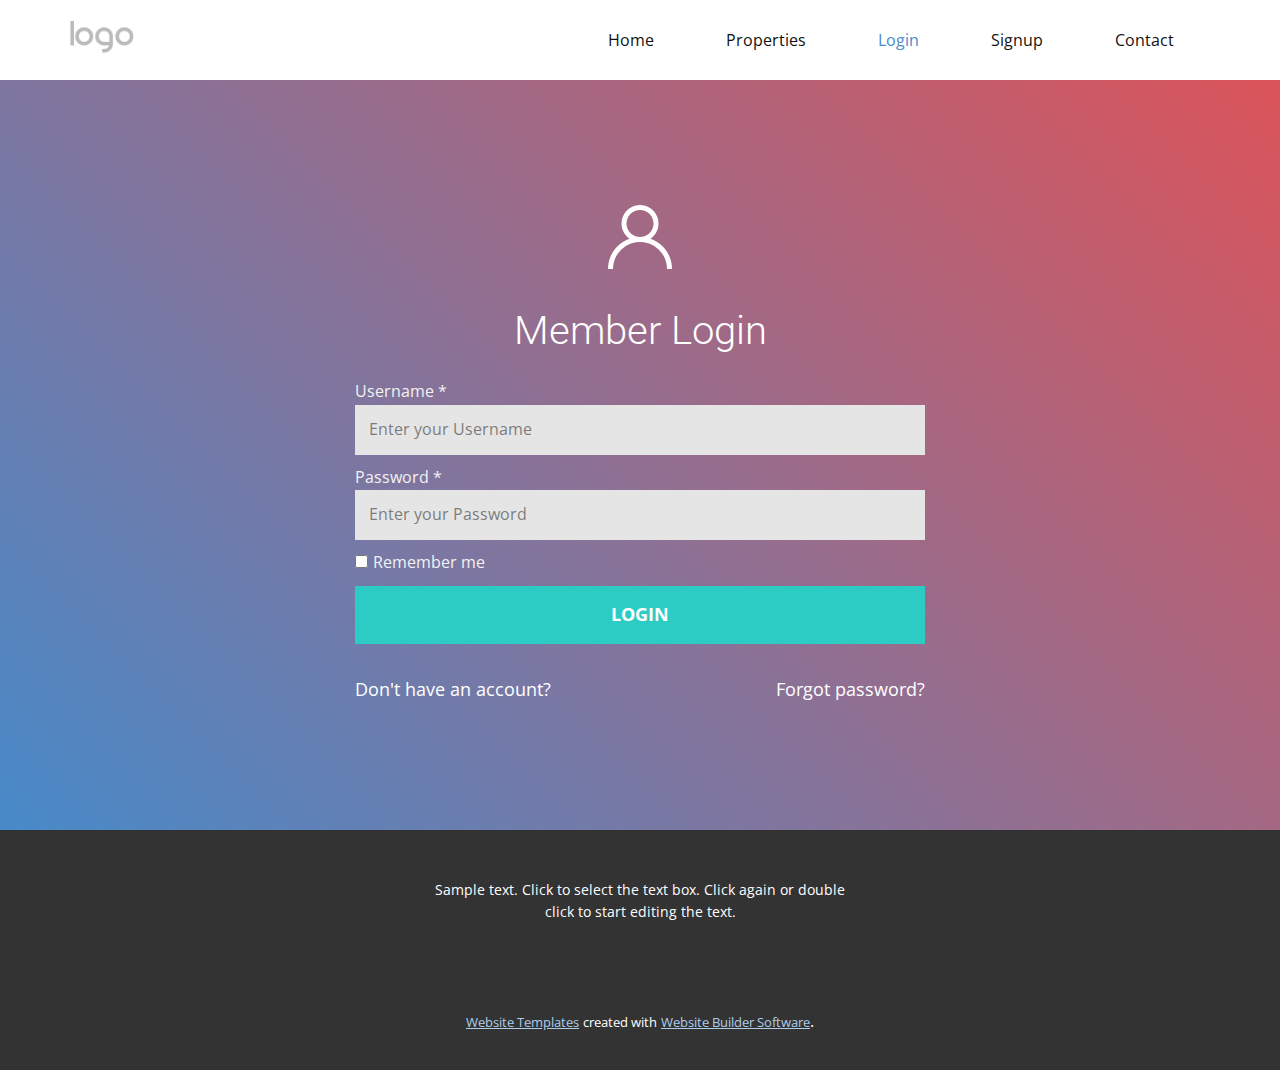
<file: Login.html>
<!DOCTYPE html>
<html style="font-size: 16px;">
  <head>
    <meta name="viewport" content="width=device-width, initial-scale=1.0">
    <meta charset="utf-8">
    <meta name="keywords" content="Member Login">
    <meta name="description" content="">
    <meta name="page_type" content="np-template-header-footer-from-plugin">
    <title>Login</title>
    <link rel="stylesheet" href="nicepage.css" media="screen">
<link rel="stylesheet" href="Login.css" media="screen">
    <script class="u-script" type="text/javascript" src="jquery.js" defer=""></script>
    <script class="u-script" type="text/javascript" src="nicepage.js" defer=""></script>
    <meta name="generator" content="Nicepage 4.2.6, nicepage.com">
    <link id="u-theme-google-font" rel="stylesheet" href="https://fonts.googleapis.com/css?family=Roboto:100,100i,300,300i,400,400i,500,500i,700,700i,900,900i|Open+Sans:300,300i,400,400i,600,600i,700,700i,800,800i">
    
    
    
    <script type="application/ld+json">{
		"@context": "http://schema.org",
		"@type": "Organization",
		"name": "",
		"logo": "images/default-logo.png"
}</script>
    <meta name="theme-color" content="#478ac9">
    <meta property="og:title" content="Login">
    <meta property="og:type" content="website">
  </head>
  <body class="u-body"><header class="u-clearfix u-header u-header" id="sec-7b93"><div class="u-clearfix u-sheet u-sheet-1">
        <a href="https://nicepage.com" class="u-image u-logo u-image-1">
          <img src="images/default-logo.png" class="u-logo-image u-logo-image-1">
        </a>
        <nav class="u-menu u-menu-dropdown u-offcanvas u-menu-1">
          <div class="menu-collapse" style="font-size: 1rem; letter-spacing: 0px;">
            <a class="u-button-style u-custom-left-right-menu-spacing u-custom-padding-bottom u-custom-top-bottom-menu-spacing u-nav-link u-text-active-palette-1-base u-text-hover-palette-2-base" href="#">
              <svg viewBox="0 0 24 24"><use xmlns:xlink="http://www.w3.org/1999/xlink" xlink:href="#menu-hamburger"></use></svg>
              <svg version="1.1" xmlns="http://www.w3.org/2000/svg" xmlns:xlink="http://www.w3.org/1999/xlink"><defs><symbol id="menu-hamburger" viewBox="0 0 16 16" style="width: 16px; height: 16px;"><rect y="1" width="16" height="2"></rect><rect y="7" width="16" height="2"></rect><rect y="13" width="16" height="2"></rect>
</symbol>
</defs></svg>
            </a>
          </div>
          <div class="u-custom-menu u-nav-container">
            <ul class="u-nav u-unstyled u-nav-1"><li class="u-nav-item"><a class="u-button-style u-nav-link u-text-active-palette-1-base u-text-hover-palette-2-base" href="Home.html" style="padding: 10px 36px;">Home</a>
</li><li class="u-nav-item"><a class="u-button-style u-nav-link u-text-active-palette-1-base u-text-hover-palette-2-base" href="Properties.html" style="padding: 10px 36px;">Properties</a>
</li><li class="u-nav-item"><a class="u-button-style u-nav-link u-text-active-palette-1-base u-text-hover-palette-2-base" href="Login.html" style="padding: 10px 36px;">Login</a>
</li><li class="u-nav-item"><a class="u-button-style u-nav-link u-text-active-palette-1-base u-text-hover-palette-2-base" href="Signup.html" style="padding: 10px 36px;">Signup</a>
</li><li class="u-nav-item"><a class="u-button-style u-nav-link u-text-active-palette-1-base u-text-hover-palette-2-base" href="Contact.html" style="padding: 10px 36px;">Contact</a>
</li></ul>
          </div>
          <div class="u-custom-menu u-nav-container-collapse">
            <div class="u-black u-container-style u-inner-container-layout u-opacity u-opacity-95 u-sidenav">
              <div class="u-inner-container-layout u-sidenav-overflow">
                <div class="u-menu-close"></div>
                <ul class="u-align-center u-nav u-popupmenu-items u-unstyled u-nav-2"><li class="u-nav-item"><a class="u-button-style u-nav-link" href="Home.html" style="padding: 10px 36px;">Home</a>
</li><li class="u-nav-item"><a class="u-button-style u-nav-link" href="Properties.html" style="padding: 10px 36px;">Properties</a>
</li><li class="u-nav-item"><a class="u-button-style u-nav-link" href="Login.html" style="padding: 10px 36px;">Login</a>
</li><li class="u-nav-item"><a class="u-button-style u-nav-link" href="Signup.html" style="padding: 10px 36px;">Signup</a>
</li><li class="u-nav-item"><a class="u-button-style u-nav-link" href="Contact.html" style="padding: 10px 36px;">Contact</a>
</li></ul>
              </div>
            </div>
            <div class="u-black u-menu-overlay u-opacity u-opacity-70"></div>
          </div>
        </nav>
      </div></header>
    <section class="u-clearfix u-gradient u-section-1" id="carousel_44bb">
      <div class="u-clearfix u-sheet u-valign-middle u-sheet-1">
        <div class="u-align-center u-container-style u-group u-shape-rectangle u-group-1">
          <div class="u-container-layout u-valign-middle u-container-layout-1"><span class="u-file-icon u-icon u-text-white u-icon-1"><img src="images/1.png" alt=""></span>
            <h2 class="u-text u-text-body-alt-color u-text-default u-text-1">Member Login</h2>
            <div class="u-form u-login-control u-form-1">
              <form action="#" method="POST" class="u-clearfix u-form-custom-backend u-form-spacing-10 u-form-vertical u-inner-form" source="custom" name="form" style="padding: 0px;">
                <div class="u-form-group u-form-name">
                  <label for="username-a30d" class="u-label u-text-grey-5 u-label-1">Username *</label>
                  <input type="text" placeholder="Enter your Username" id="username-a30d" name="username" class="u-border-2 u-border-grey-10 u-grey-10 u-input u-input-rectangle u-input-1" required="">
                </div>
                <div class="u-form-group u-form-password">
                  <label for="password-a30d" class="u-label u-text-grey-5 u-label-2">Password *</label>
                  <input type="text" placeholder="Enter your Password" id="password-a30d" name="password" class="u-border-2 u-border-grey-10 u-grey-10 u-input u-input-rectangle u-input-2" required="">
                </div>
                <div class="u-form-checkbox u-form-group">
                  <input type="checkbox" id="checkbox-a30d" name="remember" value="On">
                  <label for="checkbox-a30d" class="u-label u-text-grey-5 u-label-3">Remember me</label>
                </div>
                <div class="u-align-left u-form-group u-form-submit">
                  <a href="#" class="u-active-palette-2-light-2 u-border-none u-btn u-btn-submit u-button-style u-hover-palette-2-light-2 u-palette-4-base u-text-active-palette-2-base u-text-body-alt-color u-text-hover-palette-2-base u-btn-1">Login</a>
                  <input type="submit" value="submit" class="u-form-control-hidden">
                </div>
                <input type="hidden" value="" name="recaptchaResponse">
              </form>
            </div>
            <a href="https://nicepage.studio" class="u-border-1 u-border-active-grey-10 u-border-hover-grey-10 u-btn u-button-style u-login-control u-login-create-account u-none u-text-body-alt-color u-btn-2" data-animation-name="" data-animation-duration="0" data-animation-delay="0" data-animation-direction="">Forgot password?</a>
            <a href="https://nicepage.com/c/tabs-website-templates" class="u-border-1 u-border-active-grey-10 u-border-hover-grey-10 u-btn u-button-style u-login-control u-login-create-account u-none u-text-body-alt-color u-btn-3">Don't have an account?</a>
          </div>
        </div>
      </div>
    </section>
    
    
    
    <footer class="u-align-center u-clearfix u-footer u-grey-80 u-footer" id="sec-27de"><div class="u-clearfix u-sheet u-sheet-1">
        <p class="u-small-text u-text u-text-variant u-text-1">Sample text. Click to select the text box. Click again or double click to start editing the text.</p>
      </div></footer>
    <section class="u-backlink u-clearfix u-grey-80">
      <a class="u-link" href="https://nicepage.com/website-templates" target="_blank">
        <span>Website Templates</span>
      </a>
      <p class="u-text">
        <span>created with</span>
      </p>
      <a class="u-link" href="" target="_blank">
        <span>Website Builder Software</span>
      </a>. 
    </section>
  </body>
</html>
</file>
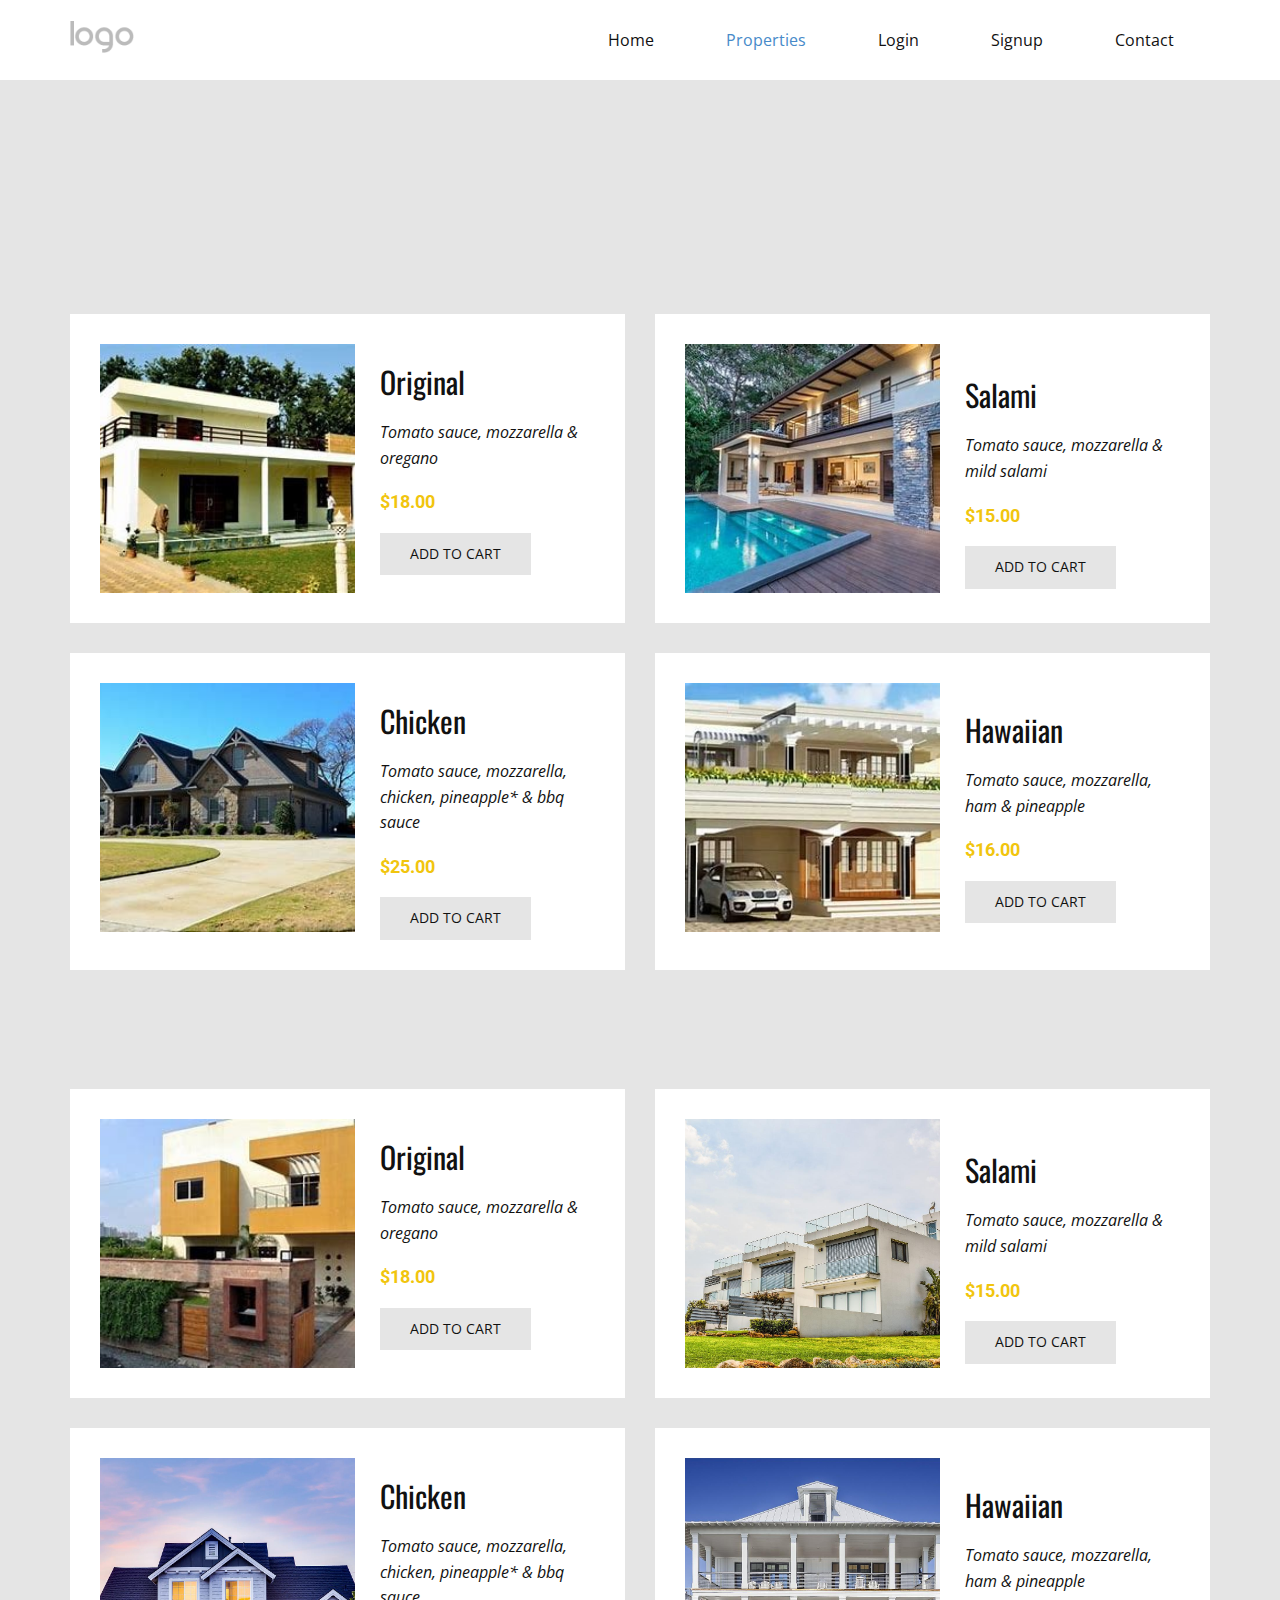
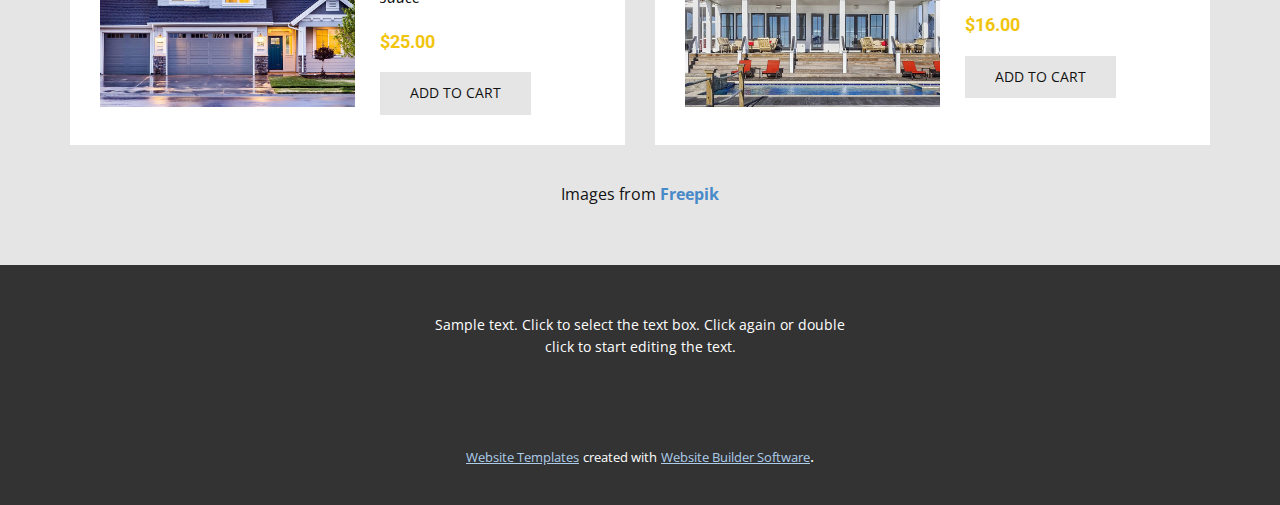
<file: Properties.html>
<!DOCTYPE html>
<html style="font-size: 16px;">
  <head>
    <meta name="viewport" content="width=device-width, initial-scale=1.0">
    <meta charset="utf-8">
    <meta name="keywords" content="Menu">
    <meta name="description" content="">
    <meta name="page_type" content="np-template-header-footer-from-plugin">
    <title>Properties</title>
    <link rel="stylesheet" href="nicepage.css" media="screen">
<link rel="stylesheet" href="Properties.css" media="screen">
    <script class="u-script" type="text/javascript" src="jquery.js" defer=""></script>
    <script class="u-script" type="text/javascript" src="nicepage.js" defer=""></script>
    <meta name="generator" content="Nicepage 4.2.6, nicepage.com">
    <link id="u-theme-google-font" rel="stylesheet" href="https://fonts.googleapis.com/css?family=Roboto:100,100i,300,300i,400,400i,500,500i,700,700i,900,900i|Open+Sans:300,300i,400,400i,600,600i,700,700i,800,800i">
    <link id="u-page-google-font" rel="stylesheet" href="https://fonts.googleapis.com/css?family=Oswald:200,300,400,500,600,700">
    
    
    
    
    <script type="application/ld+json">{
		"@context": "http://schema.org",
		"@type": "Organization",
		"name": "",
		"logo": "images/default-logo.png"
}</script>
    <meta name="theme-color" content="#478ac9">
    <meta property="og:title" content="Properties">
    <meta property="og:type" content="website">
  </head>
  <body class="u-body"><header class="u-clearfix u-header u-header" id="sec-7b93"><div class="u-clearfix u-sheet u-sheet-1">
        <a href="https://nicepage.com" class="u-image u-logo u-image-1">
          <img src="images/default-logo.png" class="u-logo-image u-logo-image-1">
        </a>
        <nav class="u-menu u-menu-dropdown u-offcanvas u-menu-1">
          <div class="menu-collapse" style="font-size: 1rem; letter-spacing: 0px;">
            <a class="u-button-style u-custom-left-right-menu-spacing u-custom-padding-bottom u-custom-top-bottom-menu-spacing u-nav-link u-text-active-palette-1-base u-text-hover-palette-2-base" href="#">
              <svg viewBox="0 0 24 24"><use xmlns:xlink="http://www.w3.org/1999/xlink" xlink:href="#menu-hamburger"></use></svg>
              <svg version="1.1" xmlns="http://www.w3.org/2000/svg" xmlns:xlink="http://www.w3.org/1999/xlink"><defs><symbol id="menu-hamburger" viewBox="0 0 16 16" style="width: 16px; height: 16px;"><rect y="1" width="16" height="2"></rect><rect y="7" width="16" height="2"></rect><rect y="13" width="16" height="2"></rect>
</symbol>
</defs></svg>
            </a>
          </div>
          <div class="u-custom-menu u-nav-container">
            <ul class="u-nav u-unstyled u-nav-1"><li class="u-nav-item"><a class="u-button-style u-nav-link u-text-active-palette-1-base u-text-hover-palette-2-base" href="Home.html" style="padding: 10px 36px;">Home</a>
</li><li class="u-nav-item"><a class="u-button-style u-nav-link u-text-active-palette-1-base u-text-hover-palette-2-base" href="Properties.html" style="padding: 10px 36px;">Properties</a>
</li><li class="u-nav-item"><a class="u-button-style u-nav-link u-text-active-palette-1-base u-text-hover-palette-2-base" href="Login.html" style="padding: 10px 36px;">Login</a>
</li><li class="u-nav-item"><a class="u-button-style u-nav-link u-text-active-palette-1-base u-text-hover-palette-2-base" href="Signup.html" style="padding: 10px 36px;">Signup</a>
</li><li class="u-nav-item"><a class="u-button-style u-nav-link u-text-active-palette-1-base u-text-hover-palette-2-base" href="Contact.html" style="padding: 10px 36px;">Contact</a>
</li></ul>
          </div>
          <div class="u-custom-menu u-nav-container-collapse">
            <div class="u-black u-container-style u-inner-container-layout u-opacity u-opacity-95 u-sidenav">
              <div class="u-inner-container-layout u-sidenav-overflow">
                <div class="u-menu-close"></div>
                <ul class="u-align-center u-nav u-popupmenu-items u-unstyled u-nav-2"><li class="u-nav-item"><a class="u-button-style u-nav-link" href="Home.html" style="padding: 10px 36px;">Home</a>
</li><li class="u-nav-item"><a class="u-button-style u-nav-link" href="Properties.html" style="padding: 10px 36px;">Properties</a>
</li><li class="u-nav-item"><a class="u-button-style u-nav-link" href="Login.html" style="padding: 10px 36px;">Login</a>
</li><li class="u-nav-item"><a class="u-button-style u-nav-link" href="Signup.html" style="padding: 10px 36px;">Signup</a>
</li><li class="u-nav-item"><a class="u-button-style u-nav-link" href="Contact.html" style="padding: 10px 36px;">Contact</a>
</li></ul>
              </div>
            </div>
            <div class="u-black u-menu-overlay u-opacity u-opacity-70"></div>
          </div>
        </nav>
      </div></header>
    <section class="u-align-center u-clearfix u-grey-10 u-section-1" id="carousel_e543">
      <div class="u-clearfix u-sheet u-sheet-1">
        <div class="u-expanded-width u-list u-list-1">
          <div class="u-repeater u-repeater-1">
            <div class="u-container-style u-list-item u-repeater-item u-white u-list-item-1">
              <div class="u-container-layout u-similar-container u-valign-top-lg u-valign-top-md u-valign-top-sm u-valign-top-xl u-container-layout-1">
                <img alt="" class="u-expanded-width-xs u-image u-image-default u-image-1" src="images/photo_2022-07-02_16-35-07.jpg" data-image-width="313" data-image-height="225">
                <div class="u-align-left-xs u-container-style u-expanded-width-xs u-group u-video-cover u-group-1">
                  <div class="u-container-layout u-valign-middle-xs u-container-layout-2">
                    <h3 class="u-custom-font u-font-oswald u-text u-text-1">Original</h3>
                    <p class="u-text u-text-2">Tomato sauce, mozzarella &amp; oregano</p>
                    <h6 class="u-text u-text-palette-3-base u-text-3">$18.00</h6>
                    <a href="https://nicepage.review" class="u-btn u-btn-rectangle u-button-style u-grey-10 u-btn-1">add to cart</a>
                  </div>
                </div>
              </div>
            </div>
            <div class="u-container-style u-list-item u-repeater-item u-video-cover u-white u-list-item-2">
              <div class="u-container-layout u-similar-container u-valign-top-lg u-valign-top-md u-valign-top-sm u-valign-top-xl u-container-layout-3">
                <img alt="" class="u-expanded-width-xs u-image u-image-default u-image-2" src="images/photo_2022-07-02_16-35-19.jpg" data-image-width="380" data-image-height="252">
                <div class="u-align-left-xs u-container-style u-expanded-width-xs u-group u-video-cover u-group-2">
                  <div class="u-container-layout u-valign-middle-xl u-valign-middle-xs u-container-layout-4">
                    <h3 class="u-custom-font u-font-oswald u-text u-text-4">Salami</h3>
                    <p class="u-text u-text-default u-text-5">Tomato sauce, mozzarella &amp; mild salami</p>
                    <h6 class="u-text u-text-palette-3-base u-text-6">$15.00</h6>
                    <a href="https://nicepage.dev" class="u-btn u-btn-rectangle u-button-style u-grey-10 u-btn-2">add to cart</a>
                  </div>
                </div>
              </div>
            </div>
            <div class="u-container-style u-list-item u-repeater-item u-video-cover u-white u-list-item-3">
              <div class="u-container-layout u-similar-container u-valign-top-lg u-valign-top-md u-valign-top-sm u-valign-top-xl u-container-layout-5">
                <img alt="" class="u-expanded-width-xs u-image u-image-default u-image-3" src="images/photo_2022-07-02_16-35-14.jpg" data-image-width="358" data-image-height="228">
                <div class="u-container-style u-expanded-width-xs u-group u-video-cover u-group-3">
                  <div class="u-container-layout u-valign-middle-xl u-valign-middle-xs u-container-layout-6">
                    <h3 class="u-custom-font u-font-oswald u-text u-text-7">Chicken</h3>
                    <p class="u-text u-text-default u-text-8">Tomato sauce, mozzarella, chicken, pineapple* &amp; bbq sauce</p>
                    <h6 class="u-text u-text-palette-3-base u-text-9">$25.00</h6>
                    <a href="https://nicepage.com/c/technology-website-templates" class="u-btn u-btn-rectangle u-button-style u-grey-10 u-btn-3">add to cart</a>
                  </div>
                </div>
              </div>
            </div>
            <div class="u-container-style u-list-item u-repeater-item u-video-cover u-white u-list-item-4">
              <div class="u-container-layout u-similar-container u-valign-top-lg u-valign-top-md u-valign-top-sm u-valign-top-xl u-container-layout-7">
                <img alt="" class="u-expanded-width-xs u-image u-image-default u-image-4" src="images/photo_2022-07-02_16-35-11.jpg" data-image-width="416" data-image-height="233">
                <div class="u-container-style u-expanded-width-xs u-group u-video-cover u-group-4">
                  <div class="u-container-layout u-valign-middle-xl u-valign-middle-xs u-container-layout-8">
                    <h3 class="u-custom-font u-font-oswald u-text u-text-10">Hawaiian</h3>
                    <p class="u-text u-text-default u-text-11">Tomato sauce, mozzarella, ham &amp; pineapple</p>
                    <h6 class="u-text u-text-palette-3-base u-text-12">$16.00</h6>
                    <a href="https://nicepage.review" class="u-btn u-btn-rectangle u-button-style u-grey-10 u-btn-4">add to cart</a>
                  </div>
                </div>
              </div>
            </div>
          </div>
        </div>
      </div>
    </section>
    <section class="u-align-center u-clearfix u-grey-10 u-section-2" id="carousel_a32b">
      <div class="u-clearfix u-sheet u-sheet-1">
        <div class="u-expanded-width-xs u-list u-list-1">
          <div class="u-repeater u-repeater-1">
            <div class="u-container-style u-list-item u-repeater-item u-white u-list-item-1">
              <div class="u-container-layout u-similar-container u-valign-top-lg u-valign-top-md u-valign-top-sm u-valign-top-xl u-container-layout-1">
                <img alt="" class="u-expanded-width-xs u-image u-image-default u-image-1" src="images/photo_2022-07-02_16-35-05.jpg" data-image-width="407" data-image-height="226">
                <div class="u-align-left-xs u-container-style u-expanded-width-xs u-group u-video-cover u-group-1">
                  <div class="u-container-layout u-valign-middle-xs u-container-layout-2">
                    <h3 class="u-custom-font u-font-oswald u-text u-text-1">Original</h3>
                    <p class="u-text u-text-2">Tomato sauce, mozzarella &amp; oregano</p>
                    <h6 class="u-text u-text-palette-3-base u-text-3">$18.00</h6>
                    <a href="https://nicepage.com/one-page-template" class="u-btn u-btn-rectangle u-button-style u-grey-10 u-btn-1">add to cart</a>
                  </div>
                </div>
              </div>
            </div>
            <div class="u-container-style u-list-item u-repeater-item u-video-cover u-white u-list-item-2">
              <div class="u-container-layout u-similar-container u-valign-top-lg u-valign-top-md u-valign-top-sm u-valign-top-xl u-container-layout-3">
                <img alt="" class="u-expanded-width-xs u-image u-image-default u-image-2" src="images/c6c62d510bdbe42698d95fde77fda6e1823c330b5a58492bb5e2c8767fc2c46b402ca3744af37f585fb970132c702b10404a81109efbcfe7f4d4f1_1280.jpg" data-image-width="1280" data-image-height="853">
                <div class="u-align-left-xs u-container-style u-expanded-width-xs u-group u-video-cover u-group-2">
                  <div class="u-container-layout u-valign-middle-xl u-valign-middle-xs u-container-layout-4">
                    <h3 class="u-custom-font u-font-oswald u-text u-text-4">Salami</h3>
                    <p class="u-text u-text-default u-text-5">Tomato sauce, mozzarella &amp; mild salami</p>
                    <h6 class="u-text u-text-palette-3-base u-text-6">$15.00</h6>
                    <a href="https://nicepage.cloud" class="u-btn u-btn-rectangle u-button-style u-grey-10 u-btn-2">add to cart</a>
                  </div>
                </div>
              </div>
            </div>
            <div class="u-container-style u-list-item u-repeater-item u-video-cover u-white u-list-item-3">
              <div class="u-container-layout u-similar-container u-valign-top-lg u-valign-top-md u-valign-top-sm u-valign-top-xl u-container-layout-5">
                <img alt="" class="u-expanded-width-xs u-image u-image-default u-image-3" src="images/bcba92297a5f91e4945c641683c9336ad49f2616e7d8582a18a96054ed4d84850c8611e4ad7f42aa5569127535b62895ef9c6a070d1cb2a940a38c_1280.jpg" data-image-width="1280" data-image-height="853">
                <div class="u-container-style u-expanded-width-xs u-group u-video-cover u-group-3">
                  <div class="u-container-layout u-valign-middle-xl u-valign-middle-xs u-container-layout-6">
                    <h3 class="u-custom-font u-font-oswald u-text u-text-7">Chicken</h3>
                    <p class="u-text u-text-default u-text-8">Tomato sauce, mozzarella, chicken, pineapple* &amp; bbq sauce</p>
                    <h6 class="u-text u-text-palette-3-base u-text-9">$25.00</h6>
                    <a href="https://nicepage.com/k/hacker-website-templates" class="u-btn u-btn-rectangle u-button-style u-grey-10 u-btn-3">add to cart</a>
                  </div>
                </div>
              </div>
            </div>
            <div class="u-container-style u-list-item u-repeater-item u-video-cover u-white u-list-item-4">
              <div class="u-container-layout u-similar-container u-valign-top-lg u-valign-top-md u-valign-top-sm u-valign-top-xl u-container-layout-7">
                <img alt="" class="u-expanded-width-xs u-image u-image-default u-image-4" src="images/d5932d4b384839cd9b739fa4df065535acbbca60b264c7d65efe043cdf1b947be0dd3100eb87fe11160894ea128c851723c30c38e4cb8798ebf3b4_1280.jpg" data-image-width="1280" data-image-height="853">
                <div class="u-container-style u-expanded-width-xs u-group u-video-cover u-group-4">
                  <div class="u-container-layout u-valign-middle-xl u-valign-middle-xs u-container-layout-8">
                    <h3 class="u-custom-font u-font-oswald u-text u-text-10">Hawaiian</h3>
                    <p class="u-text u-text-default u-text-11">Tomato sauce, mozzarella, ham &amp; pineapple</p>
                    <h6 class="u-text u-text-palette-3-base u-text-12">$16.00</h6>
                    <a href="https://nicepage.com/c/education-website-templates" class="u-btn u-btn-rectangle u-button-style u-grey-10 u-btn-4">add to cart</a>
                  </div>
                </div>
              </div>
            </div>
          </div>
        </div>
        <p class="u-text u-text-default u-text-13">Images from <a href="https://www.freepik.com/free-photos-vectors/background" target="_blank"><b>Freepik</b>
          </a>
        </p>
      </div>
    </section>
    
    
    
    <footer class="u-align-center u-clearfix u-footer u-grey-80 u-footer" id="sec-27de"><div class="u-clearfix u-sheet u-sheet-1">
        <p class="u-small-text u-text u-text-variant u-text-1">Sample text. Click to select the text box. Click again or double click to start editing the text.</p>
      </div></footer>
    <section class="u-backlink u-clearfix u-grey-80">
      <a class="u-link" href="https://nicepage.com/website-templates" target="_blank">
        <span>Website Templates</span>
      </a>
      <p class="u-text">
        <span>created with</span>
      </p>
      <a class="u-link" href="" target="_blank">
        <span>Website Builder Software</span>
      </a>. 
    </section>
  </body>
</html>
</file>
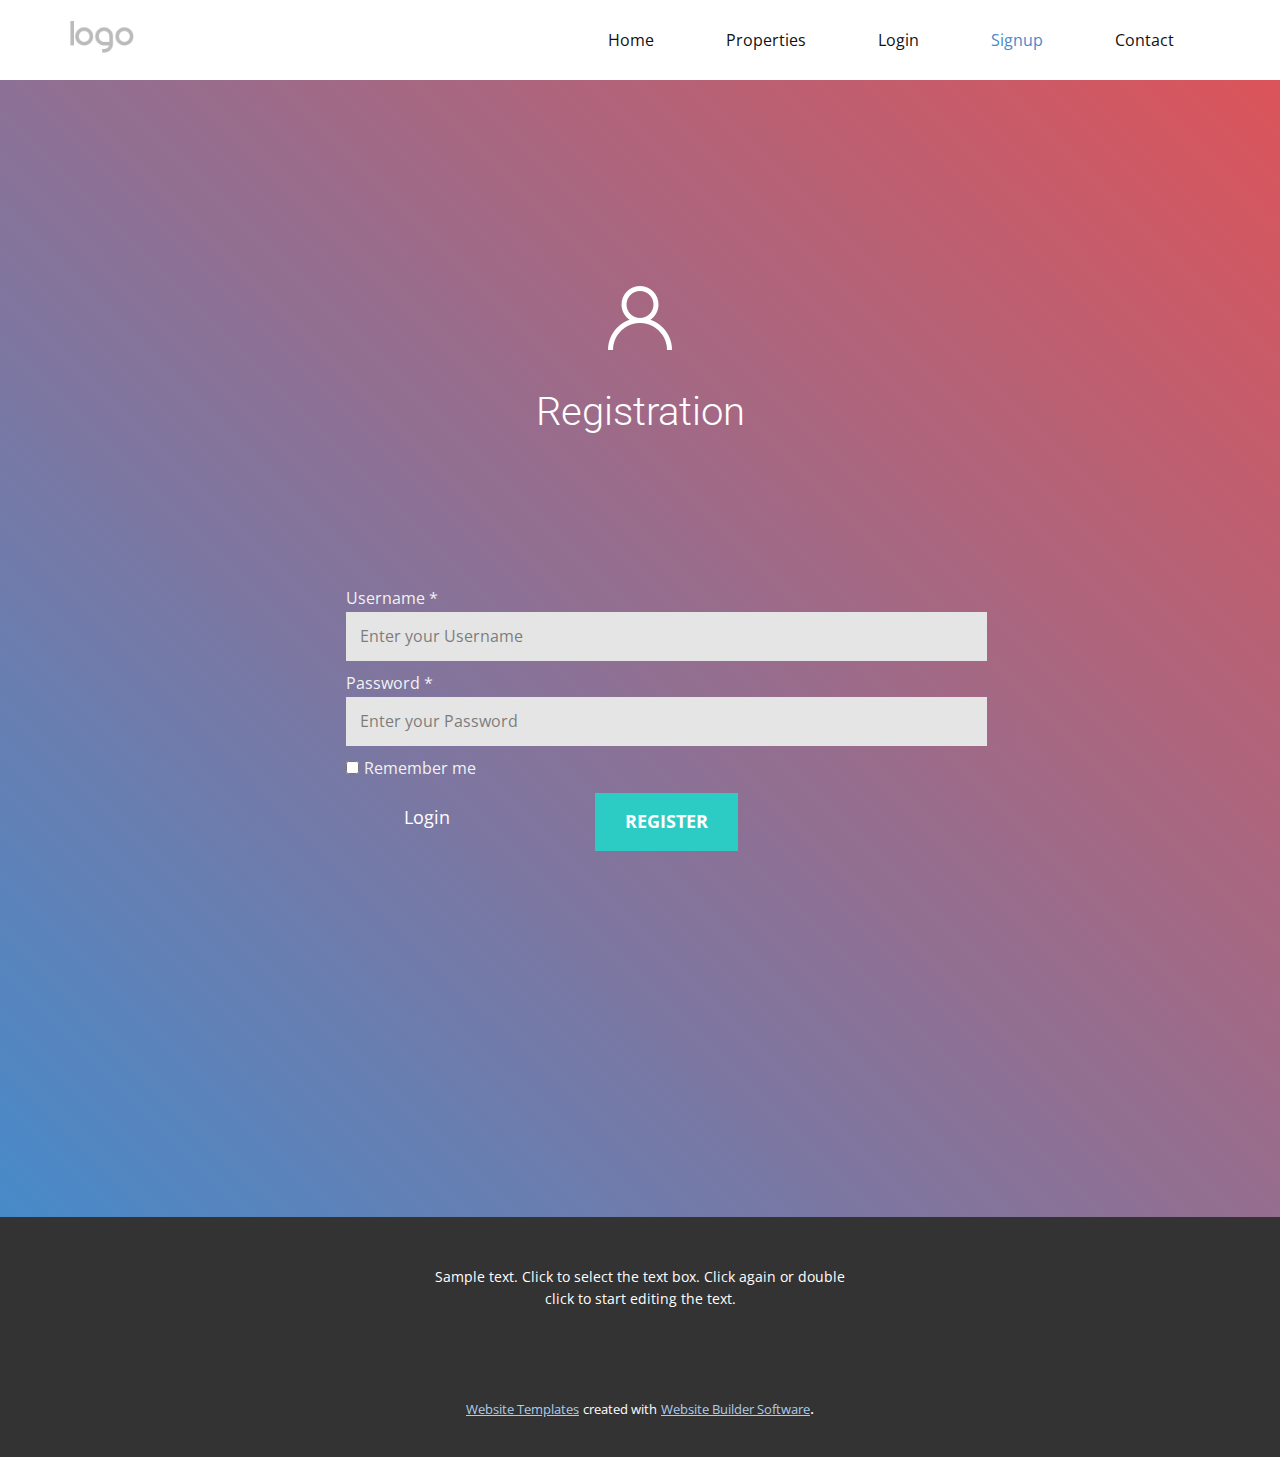
<file: Signup.html>
<!DOCTYPE html>
<html style="font-size: 16px;">
  <head>
    <meta name="viewport" content="width=device-width, initial-scale=1.0">
    <meta charset="utf-8">
    <meta name="keywords" content="Registration">
    <meta name="description" content="">
    <meta name="page_type" content="np-template-header-footer-from-plugin">
    <title>Signup</title>
    <link rel="stylesheet" href="nicepage.css" media="screen">
<link rel="stylesheet" href="Signup.css" media="screen">
    <script class="u-script" type="text/javascript" src="jquery.js" defer=""></script>
    <script class="u-script" type="text/javascript" src="nicepage.js" defer=""></script>
    <meta name="generator" content="Nicepage 4.2.6, nicepage.com">
    <link id="u-theme-google-font" rel="stylesheet" href="https://fonts.googleapis.com/css?family=Roboto:100,100i,300,300i,400,400i,500,500i,700,700i,900,900i|Open+Sans:300,300i,400,400i,600,600i,700,700i,800,800i">
    
    
    
    <script type="application/ld+json">{
		"@context": "http://schema.org",
		"@type": "Organization",
		"name": "",
		"logo": "images/default-logo.png"
}</script>
    <meta name="theme-color" content="#478ac9">
    <meta property="og:title" content="Signup">
    <meta property="og:type" content="website">
  </head>
  <body class="u-body"><header class="u-clearfix u-header u-header" id="sec-7b93"><div class="u-clearfix u-sheet u-sheet-1">
        <a href="https://nicepage.com" class="u-image u-logo u-image-1">
          <img src="images/default-logo.png" class="u-logo-image u-logo-image-1">
        </a>
        <nav class="u-menu u-menu-dropdown u-offcanvas u-menu-1">
          <div class="menu-collapse" style="font-size: 1rem; letter-spacing: 0px;">
            <a class="u-button-style u-custom-left-right-menu-spacing u-custom-padding-bottom u-custom-top-bottom-menu-spacing u-nav-link u-text-active-palette-1-base u-text-hover-palette-2-base" href="#">
              <svg viewBox="0 0 24 24"><use xmlns:xlink="http://www.w3.org/1999/xlink" xlink:href="#menu-hamburger"></use></svg>
              <svg version="1.1" xmlns="http://www.w3.org/2000/svg" xmlns:xlink="http://www.w3.org/1999/xlink"><defs><symbol id="menu-hamburger" viewBox="0 0 16 16" style="width: 16px; height: 16px;"><rect y="1" width="16" height="2"></rect><rect y="7" width="16" height="2"></rect><rect y="13" width="16" height="2"></rect>
</symbol>
</defs></svg>
            </a>
          </div>
          <div class="u-custom-menu u-nav-container">
            <ul class="u-nav u-unstyled u-nav-1"><li class="u-nav-item"><a class="u-button-style u-nav-link u-text-active-palette-1-base u-text-hover-palette-2-base" href="Home.html" style="padding: 10px 36px;">Home</a>
</li><li class="u-nav-item"><a class="u-button-style u-nav-link u-text-active-palette-1-base u-text-hover-palette-2-base" href="Properties.html" style="padding: 10px 36px;">Properties</a>
</li><li class="u-nav-item"><a class="u-button-style u-nav-link u-text-active-palette-1-base u-text-hover-palette-2-base" href="Login.html" style="padding: 10px 36px;">Login</a>
</li><li class="u-nav-item"><a class="u-button-style u-nav-link u-text-active-palette-1-base u-text-hover-palette-2-base" href="Signup.html" style="padding: 10px 36px;">Signup</a>
</li><li class="u-nav-item"><a class="u-button-style u-nav-link u-text-active-palette-1-base u-text-hover-palette-2-base" href="Contact.html" style="padding: 10px 36px;">Contact</a>
</li></ul>
          </div>
          <div class="u-custom-menu u-nav-container-collapse">
            <div class="u-black u-container-style u-inner-container-layout u-opacity u-opacity-95 u-sidenav">
              <div class="u-inner-container-layout u-sidenav-overflow">
                <div class="u-menu-close"></div>
                <ul class="u-align-center u-nav u-popupmenu-items u-unstyled u-nav-2"><li class="u-nav-item"><a class="u-button-style u-nav-link" href="Home.html" style="padding: 10px 36px;">Home</a>
</li><li class="u-nav-item"><a class="u-button-style u-nav-link" href="Properties.html" style="padding: 10px 36px;">Properties</a>
</li><li class="u-nav-item"><a class="u-button-style u-nav-link" href="Login.html" style="padding: 10px 36px;">Login</a>
</li><li class="u-nav-item"><a class="u-button-style u-nav-link" href="Signup.html" style="padding: 10px 36px;">Signup</a>
</li><li class="u-nav-item"><a class="u-button-style u-nav-link" href="Contact.html" style="padding: 10px 36px;">Contact</a>
</li></ul>
              </div>
            </div>
            <div class="u-black u-menu-overlay u-opacity u-opacity-70"></div>
          </div>
        </nav>
      </div></header>
    <section class="u-clearfix u-gradient u-section-1" id="carousel_c9d2">
      <div class="u-clearfix u-sheet u-sheet-1">
        <div class="u-align-center u-container-style u-group u-shape-rectangle u-group-1">
          <div class="u-container-layout u-container-layout-1"><span class="u-file-icon u-icon u-text-white u-icon-1"><img src="images/2.png" alt=""></span>
            <h2 class="u-text u-text-body-alt-color u-text-default u-text-1">Registration</h2>
            <div class="u-form u-login-control u-form-1">
              <form action="#" method="POST" class="u-clearfix u-form-custom-backend u-form-spacing-10 u-form-vertical u-inner-form" source="custom" name="form" style="padding: 0px;">
                <div class="u-form-group u-form-name">
                  <label for="username-a30d" class="u-label u-text-grey-5 u-label-1">Username *</label>
                  <input type="text" placeholder="Enter your Username" id="username-a30d" name="username" class="u-border-2 u-border-grey-10 u-grey-10 u-input u-input-rectangle u-input-1" required="">
                </div>
                <div class="u-form-group u-form-password">
                  <label for="password-a30d" class="u-label u-text-grey-5 u-label-2">Password *</label>
                  <input type="text" placeholder="Enter your Password" id="password-a30d" name="password" class="u-border-2 u-border-grey-10 u-grey-10 u-input u-input-rectangle u-input-2" required="">
                </div>
                <div class="u-form-checkbox u-form-group">
                  <input type="checkbox" id="checkbox-a30d" name="remember" value="On">
                  <label for="checkbox-a30d" class="u-label u-text-grey-5 u-label-3">Remember me</label>
                </div>
                <div class="u-align-center u-form-group u-form-submit">
                  <a href="#" class="u-active-palette-2-light-2 u-border-none u-btn u-btn-submit u-button-style u-hover-palette-2-light-2 u-palette-4-base u-text-active-palette-2-base u-text-body-alt-color u-text-hover-palette-2-base u-btn-1">REGISTER<br>
                  </a>
                  <input type="submit" value="submit" class="u-form-control-hidden">
                </div>
                <input type="hidden" value="" name="recaptchaResponse">
              </form>
            </div>
            <a href="Login.html" data-page-id="54146953" class="u-border-1 u-border-active-grey-10 u-border-hover-grey-10 u-btn u-button-style u-login-control u-login-create-account u-none u-text-body-alt-color u-btn-2">Login</a>
          </div>
        </div>
      </div>
    </section>
    
    
    
    <footer class="u-align-center u-clearfix u-footer u-grey-80 u-footer" id="sec-27de"><div class="u-clearfix u-sheet u-sheet-1">
        <p class="u-small-text u-text u-text-variant u-text-1">Sample text. Click to select the text box. Click again or double click to start editing the text.</p>
      </div></footer>
    <section class="u-backlink u-clearfix u-grey-80">
      <a class="u-link" href="https://nicepage.com/website-templates" target="_blank">
        <span>Website Templates</span>
      </a>
      <p class="u-text">
        <span>created with</span>
      </p>
      <a class="u-link" href="" target="_blank">
        <span>Website Builder Software</span>
      </a>. 
    </section>
  </body>
</html>
</file>
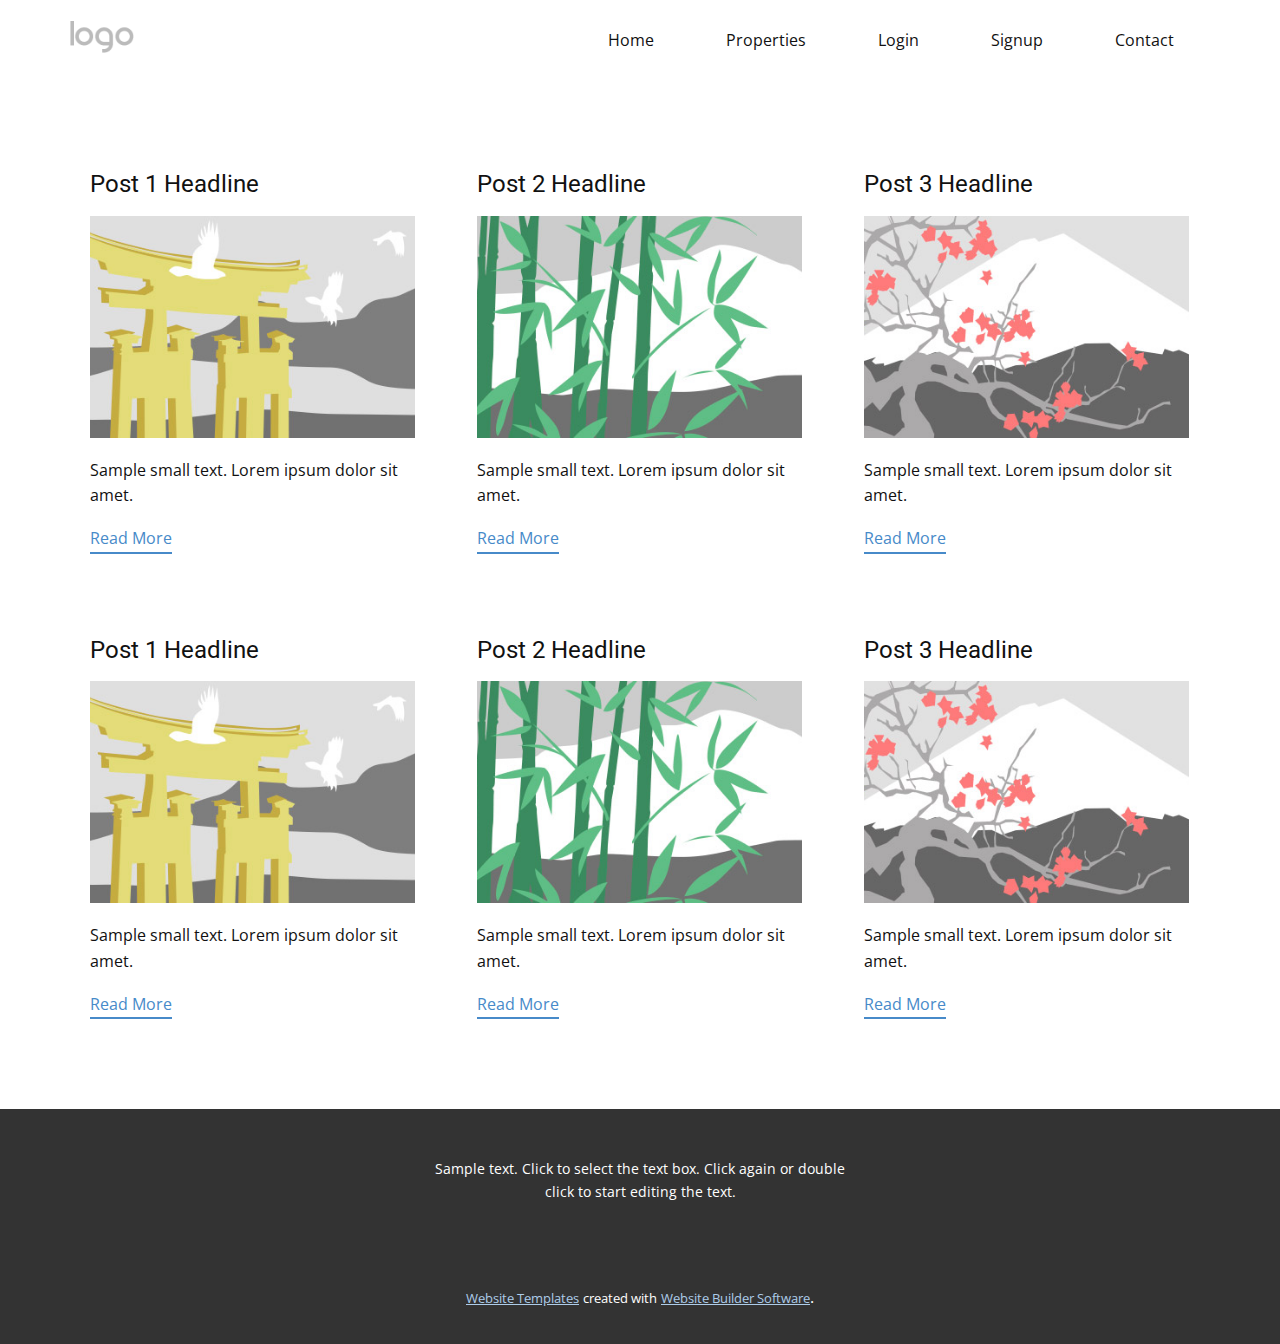
<file: blog/blog.html>
<html style="font-size: 16px;"><head>
    <meta name="viewport" content="width=device-width, initial-scale=1.0">
    <meta charset="utf-8">
    <meta name="keywords" content="70%">
    <meta name="description" content="">
    <meta name="page_type" content="np-template-header-footer-from-plugin">
    <title>Blog Template</title>
    <link rel="stylesheet" href="../nicepage.css" media="screen">
<link rel="stylesheet" href="../Blog-Template.css" media="screen">
    <script class="u-script" type="text/javascript" src="../jquery.js" defer=""></script>
    <script class="u-script" type="text/javascript" src="../nicepage.js" defer=""></script>
    <meta name="generator" content="Nicepage 4.2.6, nicepage.com">
    <link id="u-theme-google-font" rel="stylesheet" href="https://fonts.googleapis.com/css?family=Roboto:100,100i,300,300i,400,400i,500,500i,700,700i,900,900i|Open+Sans:300,300i,400,400i,600,600i,700,700i,800,800i">
    
    
    
    <script type="application/ld+json">{
		"@context": "http://schema.org",
		"@type": "Organization",
		"name": "",
		"logo": "images/default-logo.png"
}</script>
    <meta name="theme-color" content="#478ac9">
  </head>
  <body class="u-body"><header class="u-clearfix u-header u-header" id="sec-7b93"><div class="u-clearfix u-sheet u-sheet-1">
        <a href="https://nicepage.com" class="u-image u-logo u-image-1">
          <img src="../images/default-logo.png" class="u-logo-image u-logo-image-1">
        </a>
        <nav class="u-menu u-menu-dropdown u-offcanvas u-menu-1">
          <div class="menu-collapse" style="font-size: 1rem; letter-spacing: 0px;">
            <a class="u-button-style u-custom-left-right-menu-spacing u-custom-padding-bottom u-custom-top-bottom-menu-spacing u-nav-link u-text-active-palette-1-base u-text-hover-palette-2-base" href="#">
              <svg viewBox="0 0 24 24"><use xmlns:xlink="http://www.w3.org/1999/xlink" xlink:href="#menu-hamburger"></use></svg>
              <svg version="1.1" xmlns="http://www.w3.org/2000/svg" xmlns:xlink="http://www.w3.org/1999/xlink"><defs><symbol id="menu-hamburger" viewBox="0 0 16 16" style="width: 16px; height: 16px;"><rect y="1" width="16" height="2"></rect><rect y="7" width="16" height="2"></rect><rect y="13" width="16" height="2"></rect>
</symbol>
</defs></svg>
            </a>
          </div>
          <div class="u-custom-menu u-nav-container">
            <ul class="u-nav u-unstyled u-nav-1"><li class="u-nav-item"><a class="u-button-style u-nav-link u-text-active-palette-1-base u-text-hover-palette-2-base" href="../Home.html" style="padding: 10px 36px;">Home</a>
</li><li class="u-nav-item"><a class="u-button-style u-nav-link u-text-active-palette-1-base u-text-hover-palette-2-base" href="../Properties.html" style="padding: 10px 36px;">Properties</a>
</li><li class="u-nav-item"><a class="u-button-style u-nav-link u-text-active-palette-1-base u-text-hover-palette-2-base" href="../Login.html" style="padding: 10px 36px;">Login</a>
</li><li class="u-nav-item"><a class="u-button-style u-nav-link u-text-active-palette-1-base u-text-hover-palette-2-base" href="../Signup.html" style="padding: 10px 36px;">Signup</a>
</li><li class="u-nav-item"><a class="u-button-style u-nav-link u-text-active-palette-1-base u-text-hover-palette-2-base" href="../Contact.html" style="padding: 10px 36px;">Contact</a>
</li></ul>
          </div>
          <div class="u-custom-menu u-nav-container-collapse">
            <div class="u-black u-container-style u-inner-container-layout u-opacity u-opacity-95 u-sidenav">
              <div class="u-inner-container-layout u-sidenav-overflow">
                <div class="u-menu-close"></div>
                <ul class="u-align-center u-nav u-popupmenu-items u-unstyled u-nav-2"><li class="u-nav-item"><a class="u-button-style u-nav-link" href="../Home.html" style="padding: 10px 36px;">Home</a>
</li><li class="u-nav-item"><a class="u-button-style u-nav-link" href="../Properties.html" style="padding: 10px 36px;">Properties</a>
</li><li class="u-nav-item"><a class="u-button-style u-nav-link" href="../Login.html" style="padding: 10px 36px;">Login</a>
</li><li class="u-nav-item"><a class="u-button-style u-nav-link" href="../Signup.html" style="padding: 10px 36px;">Signup</a>
</li><li class="u-nav-item"><a class="u-button-style u-nav-link" href="../Contact.html" style="padding: 10px 36px;">Contact</a>
</li></ul>
              </div>
            </div>
            <div class="u-black u-menu-overlay u-opacity u-opacity-70"></div>
          </div>
        </nav>
      </div></header>
    <section class="u-clearfix u-section-1" id="sec-3a37">
      <div class="u-clearfix u-sheet u-valign-middle u-sheet-1"><!--blog--><!--blog_options_json--><!--{"type":"Recent","source":"","tags":"","count":""}--><!--/blog_options_json-->
        <div class="u-blog u-expanded-width u-repeater u-repeater-1"><!--blog_post-->
          <div class="u-blog-post u-container-style u-repeater-item u-white u-repeater-item-1">
            <div class="u-container-layout u-similar-container u-valign-top u-container-layout-1"><!--blog_post_header-->
              <h4 class="u-blog-control u-text u-text-1">
                <a class="u-post-header-link" href="../blog/post-5.html"><!--blog_post_header_content-->Post 1 Headline<!--/blog_post_header_content--></a>
              </h4><!--/blog_post_header--><!--blog_post_image-->
              <a class="u-post-header-link" href="../blog/post-5.html"><img alt="" class="u-blog-control u-expanded-width u-image u-image-default u-image-1" src="[data-uri]"></a><!--/blog_post_image--><!--blog_post_content-->
              <div class="u-blog-control u-post-content u-text u-text-2 fr-view">Sample small text. Lorem ipsum dolor sit amet.</div><!--/blog_post_content--><!--blog_post_readmore-->
              <a href="../blog/post-5.html" class="u-blog-control u-border-2 u-border-palette-1-base u-btn u-btn-rectangle u-button-style u-none u-btn-1"><!--blog_post_readmore_content--><!--options_json--><!--{"content":"","defaultValue":"Read More"}--><!--/options_json-->Read More<!--/blog_post_readmore_content--></a><!--/blog_post_readmore-->
            </div>
          </div><div class="u-blog-post u-container-style u-repeater-item u-video-cover u-white">
            <div class="u-container-layout u-similar-container u-valign-top u-container-layout-2"><!--blog_post_header-->
              <h4 class="u-blog-control u-text u-text-3">
                <a class="u-post-header-link" href="../blog/post-4.html"><!--blog_post_header_content-->Post 2 Headline<!--/blog_post_header_content--></a>
              </h4><!--/blog_post_header--><!--blog_post_image-->
              <a class="u-post-header-link" href="../blog/post-4.html"><img alt="" class="u-blog-control u-expanded-width u-image u-image-default u-image-2" src="[data-uri]"></a><!--/blog_post_image--><!--blog_post_content-->
              <div class="u-blog-control u-post-content u-text u-text-4 fr-view">Sample small text. Lorem ipsum dolor sit amet.</div><!--/blog_post_content--><!--blog_post_readmore-->
              <a href="../blog/post-4.html" class="u-blog-control u-border-2 u-border-palette-1-base u-btn u-btn-rectangle u-button-style u-none u-btn-2"><!--blog_post_readmore_content--><!--options_json--><!--{"content":"","defaultValue":"Read More"}--><!--/options_json-->Read More<!--/blog_post_readmore_content--></a><!--/blog_post_readmore-->
            </div>
          </div><div class="u-blog-post u-container-style u-repeater-item u-video-cover u-white">
            <div class="u-container-layout u-similar-container u-valign-top u-container-layout-3"><!--blog_post_header-->
              <h4 class="u-blog-control u-text u-text-5">
                <a class="u-post-header-link" href="../blog/post-3.html"><!--blog_post_header_content-->Post 3 Headline<!--/blog_post_header_content--></a>
              </h4><!--/blog_post_header--><!--blog_post_image-->
              <a class="u-post-header-link" href="../blog/post-3.html"><img alt="" class="u-blog-control u-expanded-width u-image u-image-default u-image-3" src="[data-uri]"></a><!--/blog_post_image--><!--blog_post_content-->
              <div class="u-blog-control u-post-content u-text u-text-6 fr-view">Sample small text. Lorem ipsum dolor sit amet.</div><!--/blog_post_content--><!--blog_post_readmore-->
              <a href="../blog/post-3.html" class="u-blog-control u-border-2 u-border-palette-1-base u-btn u-btn-rectangle u-button-style u-none u-btn-3"><!--blog_post_readmore_content--><!--options_json--><!--{"content":"","defaultValue":"Read More"}--><!--/options_json-->Read More<!--/blog_post_readmore_content--></a><!--/blog_post_readmore-->
            </div>
          </div><div class="u-blog-post u-container-style u-repeater-item u-white u-repeater-item-1">
            <div class="u-container-layout u-similar-container u-valign-top u-container-layout-1"><!--blog_post_header-->
              <h4 class="u-blog-control u-text u-text-1">
                <a class="u-post-header-link" href="../blog/post-2.html"><!--blog_post_header_content-->Post 1 Headline<!--/blog_post_header_content--></a>
              </h4><!--/blog_post_header--><!--blog_post_image-->
              <a class="u-post-header-link" href="../blog/post-2.html"><img alt="" class="u-blog-control u-expanded-width u-image u-image-default u-image-1" src="[data-uri]"></a><!--/blog_post_image--><!--blog_post_content-->
              <div class="u-blog-control u-post-content u-text u-text-2 fr-view">Sample small text. Lorem ipsum dolor sit amet.</div><!--/blog_post_content--><!--blog_post_readmore-->
              <a href="../blog/post-2.html" class="u-blog-control u-border-2 u-border-palette-1-base u-btn u-btn-rectangle u-button-style u-none u-btn-1"><!--blog_post_readmore_content--><!--options_json--><!--{"content":"","defaultValue":"Read More"}--><!--/options_json-->Read More<!--/blog_post_readmore_content--></a><!--/blog_post_readmore-->
            </div>
          </div><div class="u-blog-post u-container-style u-repeater-item u-video-cover u-white">
            <div class="u-container-layout u-similar-container u-valign-top u-container-layout-2"><!--blog_post_header-->
              <h4 class="u-blog-control u-text u-text-3">
                <a class="u-post-header-link" href="../blog/post-1.html"><!--blog_post_header_content-->Post 2 Headline<!--/blog_post_header_content--></a>
              </h4><!--/blog_post_header--><!--blog_post_image-->
              <a class="u-post-header-link" href="../blog/post-1.html"><img alt="" class="u-blog-control u-expanded-width u-image u-image-default u-image-2" src="[data-uri]"></a><!--/blog_post_image--><!--blog_post_content-->
              <div class="u-blog-control u-post-content u-text u-text-4 fr-view">Sample small text. Lorem ipsum dolor sit amet.</div><!--/blog_post_content--><!--blog_post_readmore-->
              <a href="../blog/post-1.html" class="u-blog-control u-border-2 u-border-palette-1-base u-btn u-btn-rectangle u-button-style u-none u-btn-2"><!--blog_post_readmore_content--><!--options_json--><!--{"content":"","defaultValue":"Read More"}--><!--/options_json-->Read More<!--/blog_post_readmore_content--></a><!--/blog_post_readmore-->
            </div>
          </div><div class="u-blog-post u-container-style u-repeater-item u-video-cover u-white">
            <div class="u-container-layout u-similar-container u-valign-top u-container-layout-3"><!--blog_post_header-->
              <h4 class="u-blog-control u-text u-text-5">
                <a class="u-post-header-link" href="../blog/post.html"><!--blog_post_header_content-->Post 3 Headline<!--/blog_post_header_content--></a>
              </h4><!--/blog_post_header--><!--blog_post_image-->
              <a class="u-post-header-link" href="../blog/post.html"><img alt="" class="u-blog-control u-expanded-width u-image u-image-default u-image-3" src="[data-uri]"></a><!--/blog_post_image--><!--blog_post_content-->
              <div class="u-blog-control u-post-content u-text u-text-6 fr-view">Sample small text. Lorem ipsum dolor sit amet.</div><!--/blog_post_content--><!--blog_post_readmore-->
              <a href="../blog/post.html" class="u-blog-control u-border-2 u-border-palette-1-base u-btn u-btn-rectangle u-button-style u-none u-btn-3"><!--blog_post_readmore_content--><!--options_json--><!--{"content":"","defaultValue":"Read More"}--><!--/options_json-->Read More<!--/blog_post_readmore_content--></a><!--/blog_post_readmore-->
            </div>
          </div><!--/blog_post--><!--blog_post-->
          <!--/blog_post--><!--blog_post-->
          <!--/blog_post-->
        </div><!--/blog-->
      </div>
    </section>
    
    
    
    <footer class="u-align-center u-clearfix u-footer u-grey-80 u-footer" id="sec-27de"><div class="u-clearfix u-sheet u-sheet-1">
        <p class="u-small-text u-text u-text-variant u-text-1">Sample text. Click to select the text box. Click again or double click to start editing the text.</p>
      </div></footer>
    <section class="u-backlink u-clearfix u-grey-80">
      <a class="u-link" href="https://nicepage.com/website-templates" target="_blank">
        <span>Website Templates</span>
      </a>
      <p class="u-text">
        <span>created with</span>
      </p>
      <a class="u-link" href="" target="_blank">
        <span>Website Builder Software</span>
      </a>. 
    </section>
  
</body></html>
</file>
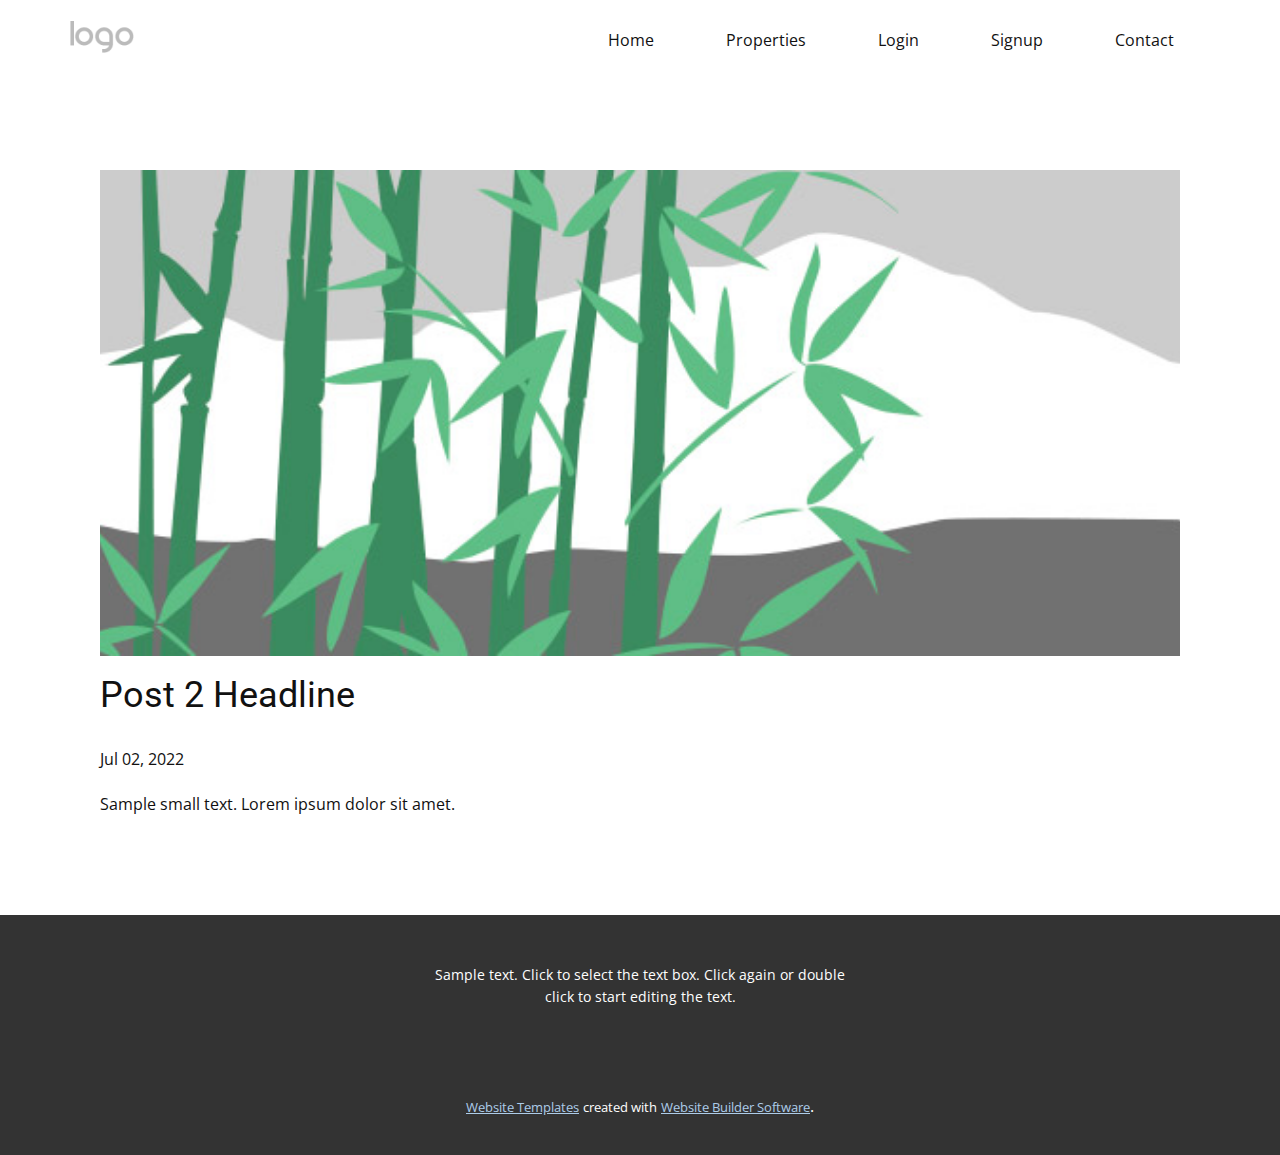
<file: blog/post-1.html>
<!doctype html>
<html style="font-size: 16px;"><head>
    <meta name="viewport" content="width=device-width, initial-scale=1.0">
    <meta charset="utf-8">
    <meta name="keywords" content="Post 1 Headline">
    <meta name="description" content="">
    <meta name="page_type" content="np-template-header-footer-from-plugin">
    <title>Post 2 Headline</title>
    <link rel="stylesheet" href="../nicepage.css" media="screen">
<link rel="stylesheet" href="../Post-Template.css" media="screen">
    <script class="u-script" type="text/javascript" src="../jquery.js" defer=""></script>
    <script class="u-script" type="text/javascript" src="../nicepage.js" defer=""></script>
    <meta name="generator" content="Nicepage 4.2.6, nicepage.com">
    <link id="u-theme-google-font" rel="stylesheet" href="https://fonts.googleapis.com/css?family=Roboto:100,100i,300,300i,400,400i,500,500i,700,700i,900,900i|Open+Sans:300,300i,400,400i,600,600i,700,700i,800,800i">
    
    
    
    <script type="application/ld+json">{
		"@context": "http://schema.org",
		"@type": "Organization",
		"name": "",
		"logo": "images/default-logo.png"
}</script>
    <meta name="theme-color" content="#478ac9">
  </head>
  <body class="u-body"><header class="u-clearfix u-header u-header" id="sec-7b93"><div class="u-clearfix u-sheet u-sheet-1">
        <a href="https://nicepage.com" class="u-image u-logo u-image-1">
          <img src="../images/default-logo.png" class="u-logo-image u-logo-image-1">
        </a>
        <nav class="u-menu u-menu-dropdown u-offcanvas u-menu-1">
          <div class="menu-collapse" style="font-size: 1rem; letter-spacing: 0px;">
            <a class="u-button-style u-custom-left-right-menu-spacing u-custom-padding-bottom u-custom-top-bottom-menu-spacing u-nav-link u-text-active-palette-1-base u-text-hover-palette-2-base" href="#">
              <svg viewBox="0 0 24 24"><use xmlns:xlink="http://www.w3.org/1999/xlink" xlink:href="#menu-hamburger"></use></svg>
              <svg version="1.1" xmlns="http://www.w3.org/2000/svg" xmlns:xlink="http://www.w3.org/1999/xlink"><defs><symbol id="menu-hamburger" viewBox="0 0 16 16" style="width: 16px; height: 16px;"><rect y="1" width="16" height="2"></rect><rect y="7" width="16" height="2"></rect><rect y="13" width="16" height="2"></rect>
</symbol>
</defs></svg>
            </a>
          </div>
          <div class="u-custom-menu u-nav-container">
            <ul class="u-nav u-unstyled u-nav-1"><li class="u-nav-item"><a class="u-button-style u-nav-link u-text-active-palette-1-base u-text-hover-palette-2-base" href="../Home.html" style="padding: 10px 36px;">Home</a>
</li><li class="u-nav-item"><a class="u-button-style u-nav-link u-text-active-palette-1-base u-text-hover-palette-2-base" href="../Properties.html" style="padding: 10px 36px;">Properties</a>
</li><li class="u-nav-item"><a class="u-button-style u-nav-link u-text-active-palette-1-base u-text-hover-palette-2-base" href="../Login.html" style="padding: 10px 36px;">Login</a>
</li><li class="u-nav-item"><a class="u-button-style u-nav-link u-text-active-palette-1-base u-text-hover-palette-2-base" href="../Signup.html" style="padding: 10px 36px;">Signup</a>
</li><li class="u-nav-item"><a class="u-button-style u-nav-link u-text-active-palette-1-base u-text-hover-palette-2-base" href="../Contact.html" style="padding: 10px 36px;">Contact</a>
</li></ul>
          </div>
          <div class="u-custom-menu u-nav-container-collapse">
            <div class="u-black u-container-style u-inner-container-layout u-opacity u-opacity-95 u-sidenav">
              <div class="u-inner-container-layout u-sidenav-overflow">
                <div class="u-menu-close"></div>
                <ul class="u-align-center u-nav u-popupmenu-items u-unstyled u-nav-2"><li class="u-nav-item"><a class="u-button-style u-nav-link" href="../Home.html" style="padding: 10px 36px;">Home</a>
</li><li class="u-nav-item"><a class="u-button-style u-nav-link" href="../Properties.html" style="padding: 10px 36px;">Properties</a>
</li><li class="u-nav-item"><a class="u-button-style u-nav-link" href="../Login.html" style="padding: 10px 36px;">Login</a>
</li><li class="u-nav-item"><a class="u-button-style u-nav-link" href="../Signup.html" style="padding: 10px 36px;">Signup</a>
</li><li class="u-nav-item"><a class="u-button-style u-nav-link" href="../Contact.html" style="padding: 10px 36px;">Contact</a>
</li></ul>
              </div>
            </div>
            <div class="u-black u-menu-overlay u-opacity u-opacity-70"></div>
          </div>
        </nav>
      </div></header>
    <section class="u-align-center u-clearfix u-section-1" id="sec-f8b2">
      <div class="u-clearfix u-sheet u-valign-middle-md u-valign-middle-sm u-valign-middle-xs u-sheet-1"><!--post_details--><!--post_details_options_json--><!--{"source":""}--><!--/post_details_options_json--><!--blog_post-->
        <div class="u-container-style u-expanded-width u-post-details u-post-details-1">
          <div class="u-container-layout u-valign-middle u-container-layout-1"><!--blog_post_image-->
            <img alt="" class="u-blog-control u-expanded-width u-image u-image-default u-image-1" src="[data-uri]"><!--/blog_post_image--><!--blog_post_header-->
            <h2 class="u-blog-control u-text u-text-1">Post 2 Headline</h2><!--/blog_post_header--><!--blog_post_metadata-->
            <div class="u-blog-control u-metadata u-metadata-1"><!--blog_post_metadata_date-->
              <span class="u-meta-date u-meta-icon">Jul 02, 2022</span><!--/blog_post_metadata_date--><!--blog_post_metadata_category-->
              <!--/blog_post_metadata_category--><!--blog_post_metadata_comments-->
              <!--/blog_post_metadata_comments-->
            </div><!--/blog_post_metadata--><!--blog_post_content-->
            <div class="u-align-justify u-blog-control u-post-content u-text u-text-2 fr-view">
  Sample small text. Lorem ipsum dolor sit amet.
  </div><!--/blog_post_content-->
          </div>
        </div><!--/blog_post--><!--/post_details-->
      </div>
    </section>
    
    
    
    <footer class="u-align-center u-clearfix u-footer u-grey-80 u-footer" id="sec-27de"><div class="u-clearfix u-sheet u-sheet-1">
        <p class="u-small-text u-text u-text-variant u-text-1">Sample text. Click to select the text box. Click again or double click to start editing the text.</p>
      </div></footer>
    <section class="u-backlink u-clearfix u-grey-80">
      <a class="u-link" href="https://nicepage.com/website-templates" target="_blank">
        <span>Website Templates</span>
      </a>
      <p class="u-text">
        <span>created with</span>
      </p>
      <a class="u-link" href="" target="_blank">
        <span>Website Builder Software</span>
      </a>. 
    </section>
  
</body></html>
</file>
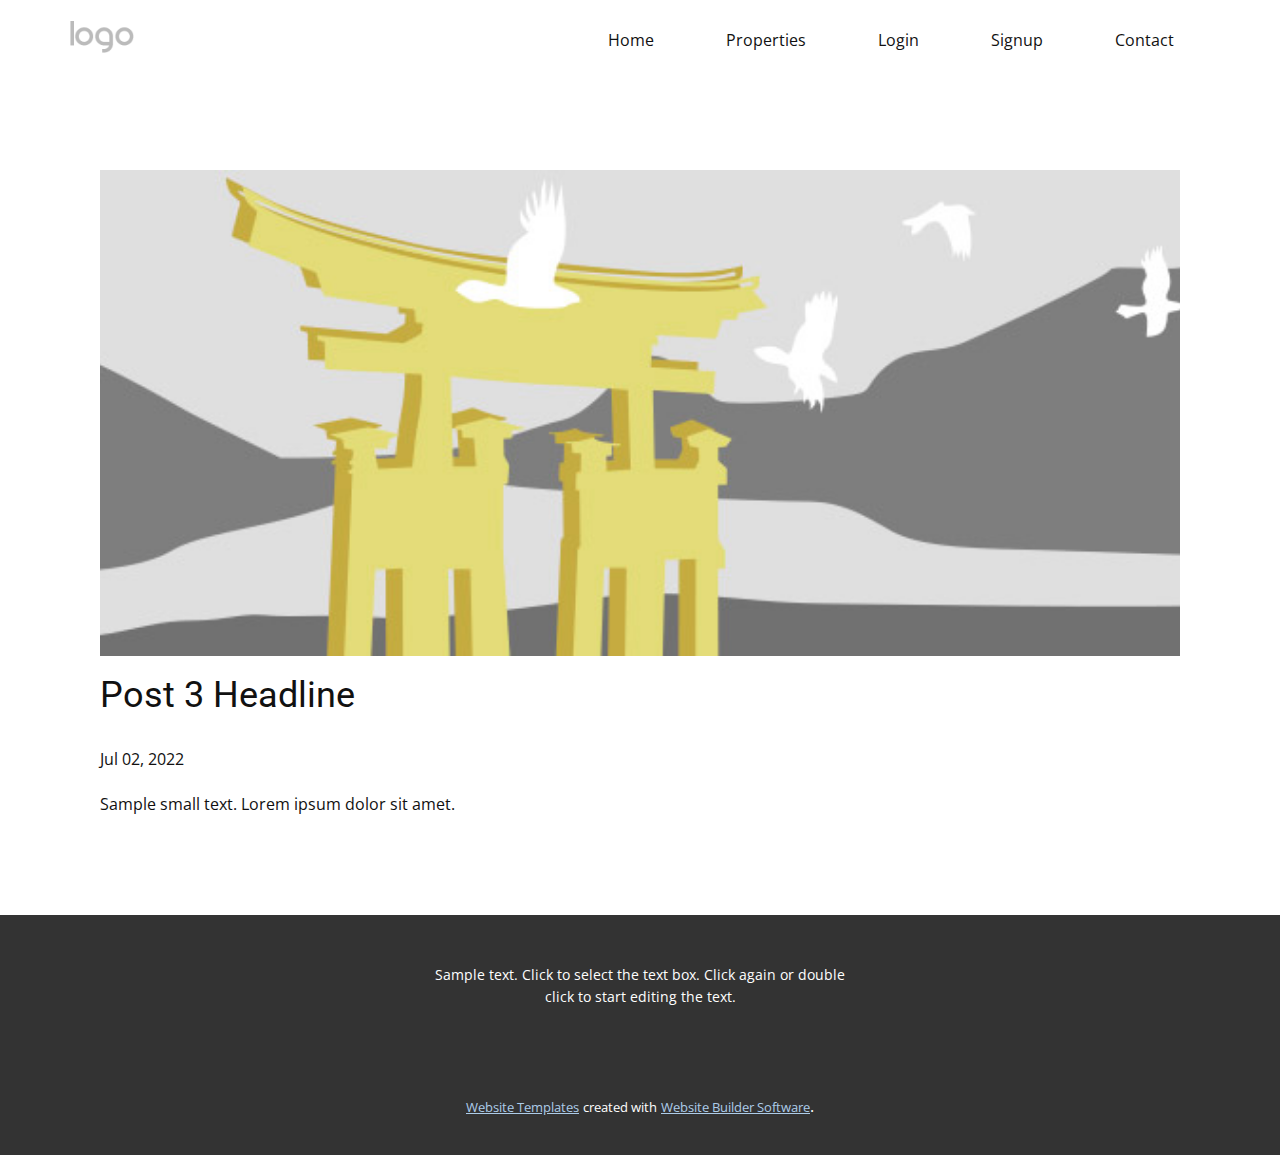
<file: blog/post-2.html>
<!doctype html>
<html style="font-size: 16px;"><head>
    <meta name="viewport" content="width=device-width, initial-scale=1.0">
    <meta charset="utf-8">
    <meta name="keywords" content="Post 1 Headline">
    <meta name="description" content="">
    <meta name="page_type" content="np-template-header-footer-from-plugin">
    <title>Post 3 Headline</title>
    <link rel="stylesheet" href="../nicepage.css" media="screen">
<link rel="stylesheet" href="../Post-Template.css" media="screen">
    <script class="u-script" type="text/javascript" src="../jquery.js" defer=""></script>
    <script class="u-script" type="text/javascript" src="../nicepage.js" defer=""></script>
    <meta name="generator" content="Nicepage 4.2.6, nicepage.com">
    <link id="u-theme-google-font" rel="stylesheet" href="https://fonts.googleapis.com/css?family=Roboto:100,100i,300,300i,400,400i,500,500i,700,700i,900,900i|Open+Sans:300,300i,400,400i,600,600i,700,700i,800,800i">
    
    
    
    <script type="application/ld+json">{
		"@context": "http://schema.org",
		"@type": "Organization",
		"name": "",
		"logo": "images/default-logo.png"
}</script>
    <meta name="theme-color" content="#478ac9">
  </head>
  <body class="u-body"><header class="u-clearfix u-header u-header" id="sec-7b93"><div class="u-clearfix u-sheet u-sheet-1">
        <a href="https://nicepage.com" class="u-image u-logo u-image-1">
          <img src="../images/default-logo.png" class="u-logo-image u-logo-image-1">
        </a>
        <nav class="u-menu u-menu-dropdown u-offcanvas u-menu-1">
          <div class="menu-collapse" style="font-size: 1rem; letter-spacing: 0px;">
            <a class="u-button-style u-custom-left-right-menu-spacing u-custom-padding-bottom u-custom-top-bottom-menu-spacing u-nav-link u-text-active-palette-1-base u-text-hover-palette-2-base" href="#">
              <svg viewBox="0 0 24 24"><use xmlns:xlink="http://www.w3.org/1999/xlink" xlink:href="#menu-hamburger"></use></svg>
              <svg version="1.1" xmlns="http://www.w3.org/2000/svg" xmlns:xlink="http://www.w3.org/1999/xlink"><defs><symbol id="menu-hamburger" viewBox="0 0 16 16" style="width: 16px; height: 16px;"><rect y="1" width="16" height="2"></rect><rect y="7" width="16" height="2"></rect><rect y="13" width="16" height="2"></rect>
</symbol>
</defs></svg>
            </a>
          </div>
          <div class="u-custom-menu u-nav-container">
            <ul class="u-nav u-unstyled u-nav-1"><li class="u-nav-item"><a class="u-button-style u-nav-link u-text-active-palette-1-base u-text-hover-palette-2-base" href="../Home.html" style="padding: 10px 36px;">Home</a>
</li><li class="u-nav-item"><a class="u-button-style u-nav-link u-text-active-palette-1-base u-text-hover-palette-2-base" href="../Properties.html" style="padding: 10px 36px;">Properties</a>
</li><li class="u-nav-item"><a class="u-button-style u-nav-link u-text-active-palette-1-base u-text-hover-palette-2-base" href="../Login.html" style="padding: 10px 36px;">Login</a>
</li><li class="u-nav-item"><a class="u-button-style u-nav-link u-text-active-palette-1-base u-text-hover-palette-2-base" href="../Signup.html" style="padding: 10px 36px;">Signup</a>
</li><li class="u-nav-item"><a class="u-button-style u-nav-link u-text-active-palette-1-base u-text-hover-palette-2-base" href="../Contact.html" style="padding: 10px 36px;">Contact</a>
</li></ul>
          </div>
          <div class="u-custom-menu u-nav-container-collapse">
            <div class="u-black u-container-style u-inner-container-layout u-opacity u-opacity-95 u-sidenav">
              <div class="u-inner-container-layout u-sidenav-overflow">
                <div class="u-menu-close"></div>
                <ul class="u-align-center u-nav u-popupmenu-items u-unstyled u-nav-2"><li class="u-nav-item"><a class="u-button-style u-nav-link" href="../Home.html" style="padding: 10px 36px;">Home</a>
</li><li class="u-nav-item"><a class="u-button-style u-nav-link" href="../Properties.html" style="padding: 10px 36px;">Properties</a>
</li><li class="u-nav-item"><a class="u-button-style u-nav-link" href="../Login.html" style="padding: 10px 36px;">Login</a>
</li><li class="u-nav-item"><a class="u-button-style u-nav-link" href="../Signup.html" style="padding: 10px 36px;">Signup</a>
</li><li class="u-nav-item"><a class="u-button-style u-nav-link" href="../Contact.html" style="padding: 10px 36px;">Contact</a>
</li></ul>
              </div>
            </div>
            <div class="u-black u-menu-overlay u-opacity u-opacity-70"></div>
          </div>
        </nav>
      </div></header>
    <section class="u-align-center u-clearfix u-section-1" id="sec-f8b2">
      <div class="u-clearfix u-sheet u-valign-middle-md u-valign-middle-sm u-valign-middle-xs u-sheet-1"><!--post_details--><!--post_details_options_json--><!--{"source":""}--><!--/post_details_options_json--><!--blog_post-->
        <div class="u-container-style u-expanded-width u-post-details u-post-details-1">
          <div class="u-container-layout u-valign-middle u-container-layout-1"><!--blog_post_image-->
            <img alt="" class="u-blog-control u-expanded-width u-image u-image-default u-image-1" src="[data-uri]"><!--/blog_post_image--><!--blog_post_header-->
            <h2 class="u-blog-control u-text u-text-1">Post 3 Headline</h2><!--/blog_post_header--><!--blog_post_metadata-->
            <div class="u-blog-control u-metadata u-metadata-1"><!--blog_post_metadata_date-->
              <span class="u-meta-date u-meta-icon">Jul 02, 2022</span><!--/blog_post_metadata_date--><!--blog_post_metadata_category-->
              <!--/blog_post_metadata_category--><!--blog_post_metadata_comments-->
              <!--/blog_post_metadata_comments-->
            </div><!--/blog_post_metadata--><!--blog_post_content-->
            <div class="u-align-justify u-blog-control u-post-content u-text u-text-2 fr-view">
  Sample small text. Lorem ipsum dolor sit amet.
  </div><!--/blog_post_content-->
          </div>
        </div><!--/blog_post--><!--/post_details-->
      </div>
    </section>
    
    
    
    <footer class="u-align-center u-clearfix u-footer u-grey-80 u-footer" id="sec-27de"><div class="u-clearfix u-sheet u-sheet-1">
        <p class="u-small-text u-text u-text-variant u-text-1">Sample text. Click to select the text box. Click again or double click to start editing the text.</p>
      </div></footer>
    <section class="u-backlink u-clearfix u-grey-80">
      <a class="u-link" href="https://nicepage.com/website-templates" target="_blank">
        <span>Website Templates</span>
      </a>
      <p class="u-text">
        <span>created with</span>
      </p>
      <a class="u-link" href="" target="_blank">
        <span>Website Builder Software</span>
      </a>. 
    </section>
  
</body></html>
</file>
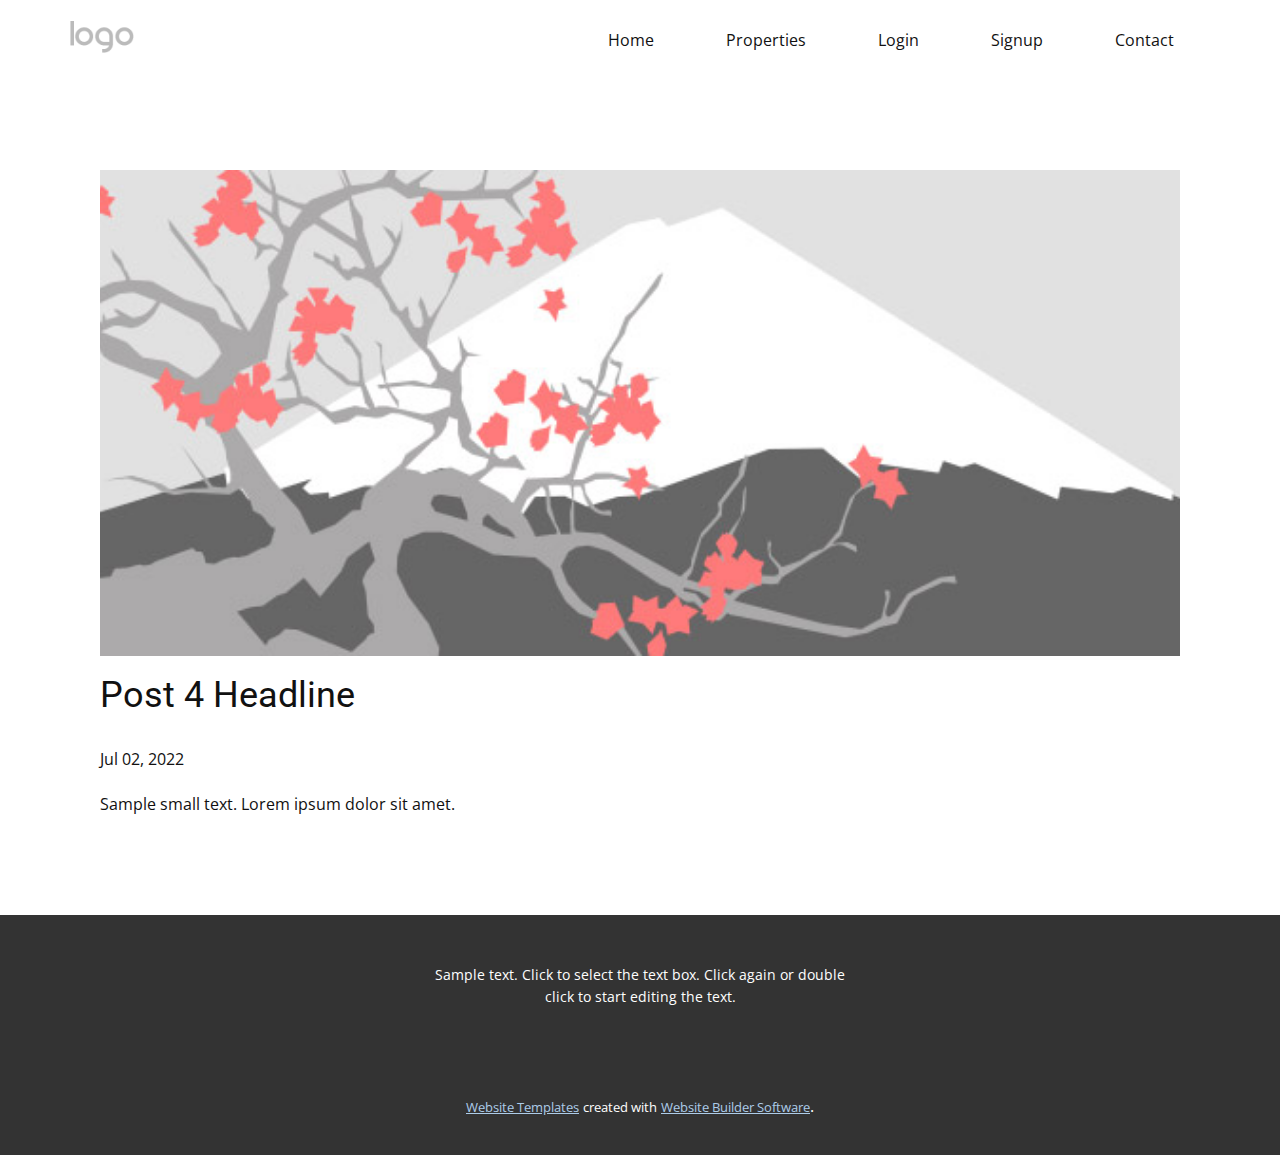
<file: blog/post-3.html>
<!doctype html>
<html style="font-size: 16px;"><head>
    <meta name="viewport" content="width=device-width, initial-scale=1.0">
    <meta charset="utf-8">
    <meta name="keywords" content="Post 1 Headline">
    <meta name="description" content="">
    <meta name="page_type" content="np-template-header-footer-from-plugin">
    <title>Post 4 Headline</title>
    <link rel="stylesheet" href="../nicepage.css" media="screen">
<link rel="stylesheet" href="../Post-Template.css" media="screen">
    <script class="u-script" type="text/javascript" src="../jquery.js" defer=""></script>
    <script class="u-script" type="text/javascript" src="../nicepage.js" defer=""></script>
    <meta name="generator" content="Nicepage 4.2.6, nicepage.com">
    <link id="u-theme-google-font" rel="stylesheet" href="https://fonts.googleapis.com/css?family=Roboto:100,100i,300,300i,400,400i,500,500i,700,700i,900,900i|Open+Sans:300,300i,400,400i,600,600i,700,700i,800,800i">
    
    
    
    <script type="application/ld+json">{
		"@context": "http://schema.org",
		"@type": "Organization",
		"name": "",
		"logo": "images/default-logo.png"
}</script>
    <meta name="theme-color" content="#478ac9">
  </head>
  <body class="u-body"><header class="u-clearfix u-header u-header" id="sec-7b93"><div class="u-clearfix u-sheet u-sheet-1">
        <a href="https://nicepage.com" class="u-image u-logo u-image-1">
          <img src="../images/default-logo.png" class="u-logo-image u-logo-image-1">
        </a>
        <nav class="u-menu u-menu-dropdown u-offcanvas u-menu-1">
          <div class="menu-collapse" style="font-size: 1rem; letter-spacing: 0px;">
            <a class="u-button-style u-custom-left-right-menu-spacing u-custom-padding-bottom u-custom-top-bottom-menu-spacing u-nav-link u-text-active-palette-1-base u-text-hover-palette-2-base" href="#">
              <svg viewBox="0 0 24 24"><use xmlns:xlink="http://www.w3.org/1999/xlink" xlink:href="#menu-hamburger"></use></svg>
              <svg version="1.1" xmlns="http://www.w3.org/2000/svg" xmlns:xlink="http://www.w3.org/1999/xlink"><defs><symbol id="menu-hamburger" viewBox="0 0 16 16" style="width: 16px; height: 16px;"><rect y="1" width="16" height="2"></rect><rect y="7" width="16" height="2"></rect><rect y="13" width="16" height="2"></rect>
</symbol>
</defs></svg>
            </a>
          </div>
          <div class="u-custom-menu u-nav-container">
            <ul class="u-nav u-unstyled u-nav-1"><li class="u-nav-item"><a class="u-button-style u-nav-link u-text-active-palette-1-base u-text-hover-palette-2-base" href="../Home.html" style="padding: 10px 36px;">Home</a>
</li><li class="u-nav-item"><a class="u-button-style u-nav-link u-text-active-palette-1-base u-text-hover-palette-2-base" href="../Properties.html" style="padding: 10px 36px;">Properties</a>
</li><li class="u-nav-item"><a class="u-button-style u-nav-link u-text-active-palette-1-base u-text-hover-palette-2-base" href="../Login.html" style="padding: 10px 36px;">Login</a>
</li><li class="u-nav-item"><a class="u-button-style u-nav-link u-text-active-palette-1-base u-text-hover-palette-2-base" href="../Signup.html" style="padding: 10px 36px;">Signup</a>
</li><li class="u-nav-item"><a class="u-button-style u-nav-link u-text-active-palette-1-base u-text-hover-palette-2-base" href="../Contact.html" style="padding: 10px 36px;">Contact</a>
</li></ul>
          </div>
          <div class="u-custom-menu u-nav-container-collapse">
            <div class="u-black u-container-style u-inner-container-layout u-opacity u-opacity-95 u-sidenav">
              <div class="u-inner-container-layout u-sidenav-overflow">
                <div class="u-menu-close"></div>
                <ul class="u-align-center u-nav u-popupmenu-items u-unstyled u-nav-2"><li class="u-nav-item"><a class="u-button-style u-nav-link" href="../Home.html" style="padding: 10px 36px;">Home</a>
</li><li class="u-nav-item"><a class="u-button-style u-nav-link" href="../Properties.html" style="padding: 10px 36px;">Properties</a>
</li><li class="u-nav-item"><a class="u-button-style u-nav-link" href="../Login.html" style="padding: 10px 36px;">Login</a>
</li><li class="u-nav-item"><a class="u-button-style u-nav-link" href="../Signup.html" style="padding: 10px 36px;">Signup</a>
</li><li class="u-nav-item"><a class="u-button-style u-nav-link" href="../Contact.html" style="padding: 10px 36px;">Contact</a>
</li></ul>
              </div>
            </div>
            <div class="u-black u-menu-overlay u-opacity u-opacity-70"></div>
          </div>
        </nav>
      </div></header>
    <section class="u-align-center u-clearfix u-section-1" id="sec-f8b2">
      <div class="u-clearfix u-sheet u-valign-middle-md u-valign-middle-sm u-valign-middle-xs u-sheet-1"><!--post_details--><!--post_details_options_json--><!--{"source":""}--><!--/post_details_options_json--><!--blog_post-->
        <div class="u-container-style u-expanded-width u-post-details u-post-details-1">
          <div class="u-container-layout u-valign-middle u-container-layout-1"><!--blog_post_image-->
            <img alt="" class="u-blog-control u-expanded-width u-image u-image-default u-image-1" src="[data-uri]"><!--/blog_post_image--><!--blog_post_header-->
            <h2 class="u-blog-control u-text u-text-1">Post 4 Headline</h2><!--/blog_post_header--><!--blog_post_metadata-->
            <div class="u-blog-control u-metadata u-metadata-1"><!--blog_post_metadata_date-->
              <span class="u-meta-date u-meta-icon">Jul 02, 2022</span><!--/blog_post_metadata_date--><!--blog_post_metadata_category-->
              <!--/blog_post_metadata_category--><!--blog_post_metadata_comments-->
              <!--/blog_post_metadata_comments-->
            </div><!--/blog_post_metadata--><!--blog_post_content-->
            <div class="u-align-justify u-blog-control u-post-content u-text u-text-2 fr-view">
  Sample small text. Lorem ipsum dolor sit amet.
  </div><!--/blog_post_content-->
          </div>
        </div><!--/blog_post--><!--/post_details-->
      </div>
    </section>
    
    
    
    <footer class="u-align-center u-clearfix u-footer u-grey-80 u-footer" id="sec-27de"><div class="u-clearfix u-sheet u-sheet-1">
        <p class="u-small-text u-text u-text-variant u-text-1">Sample text. Click to select the text box. Click again or double click to start editing the text.</p>
      </div></footer>
    <section class="u-backlink u-clearfix u-grey-80">
      <a class="u-link" href="https://nicepage.com/website-templates" target="_blank">
        <span>Website Templates</span>
      </a>
      <p class="u-text">
        <span>created with</span>
      </p>
      <a class="u-link" href="" target="_blank">
        <span>Website Builder Software</span>
      </a>. 
    </section>
  
</body></html>
</file>
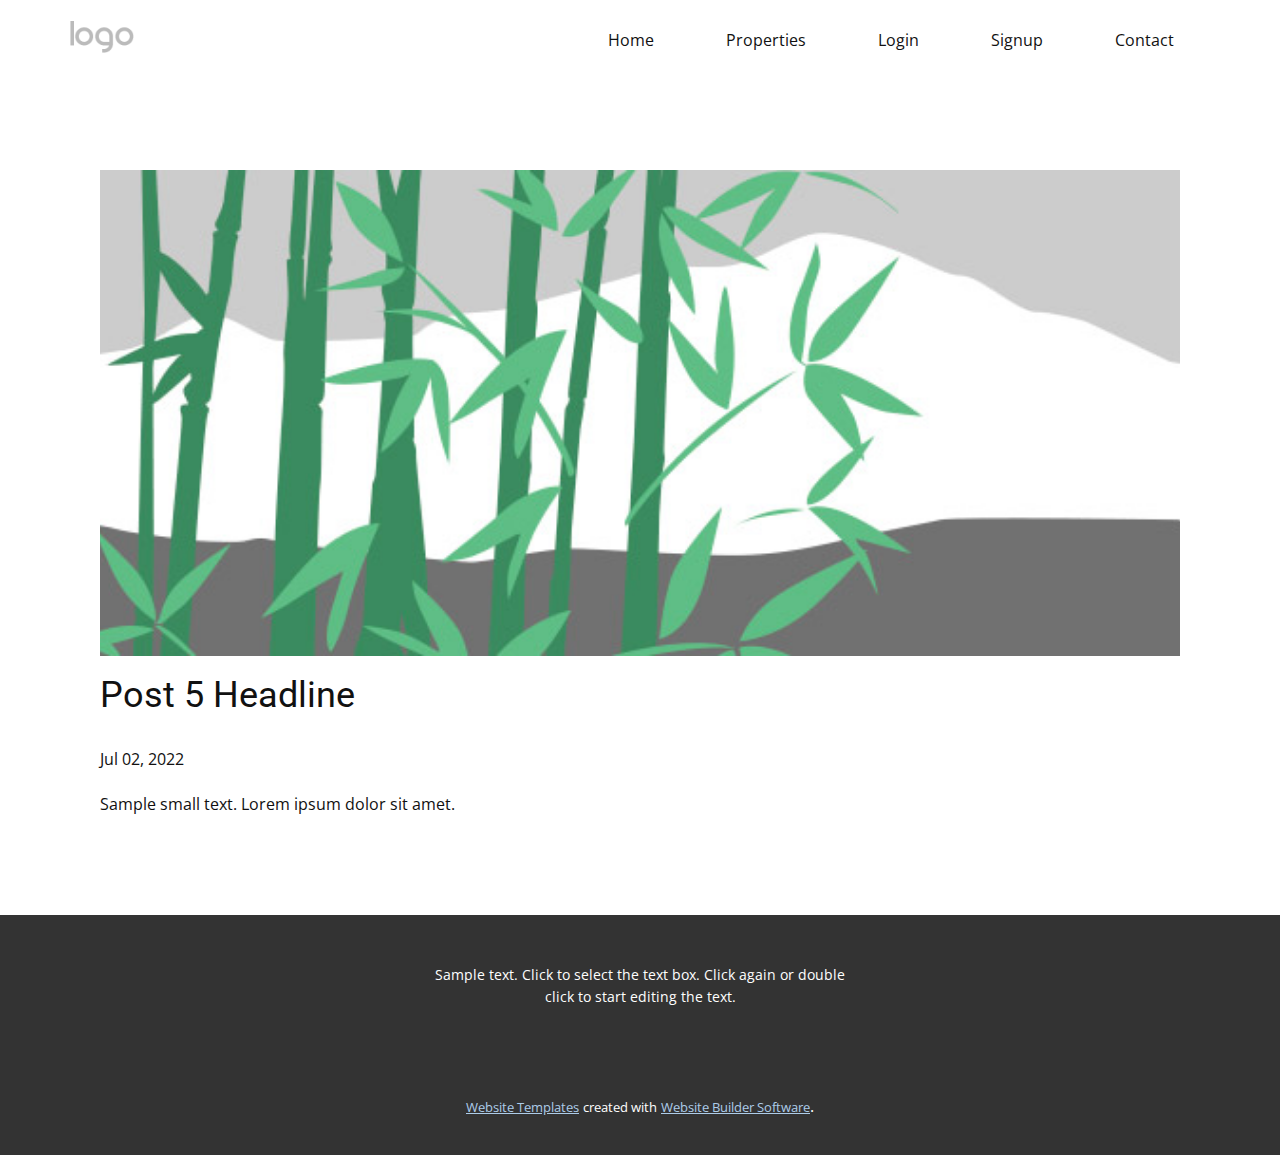
<file: blog/post-4.html>
<!doctype html>
<html style="font-size: 16px;"><head>
    <meta name="viewport" content="width=device-width, initial-scale=1.0">
    <meta charset="utf-8">
    <meta name="keywords" content="Post 1 Headline">
    <meta name="description" content="">
    <meta name="page_type" content="np-template-header-footer-from-plugin">
    <title>Post 5 Headline</title>
    <link rel="stylesheet" href="../nicepage.css" media="screen">
<link rel="stylesheet" href="../Post-Template.css" media="screen">
    <script class="u-script" type="text/javascript" src="../jquery.js" defer=""></script>
    <script class="u-script" type="text/javascript" src="../nicepage.js" defer=""></script>
    <meta name="generator" content="Nicepage 4.2.6, nicepage.com">
    <link id="u-theme-google-font" rel="stylesheet" href="https://fonts.googleapis.com/css?family=Roboto:100,100i,300,300i,400,400i,500,500i,700,700i,900,900i|Open+Sans:300,300i,400,400i,600,600i,700,700i,800,800i">
    
    
    
    <script type="application/ld+json">{
		"@context": "http://schema.org",
		"@type": "Organization",
		"name": "",
		"logo": "images/default-logo.png"
}</script>
    <meta name="theme-color" content="#478ac9">
  </head>
  <body class="u-body"><header class="u-clearfix u-header u-header" id="sec-7b93"><div class="u-clearfix u-sheet u-sheet-1">
        <a href="https://nicepage.com" class="u-image u-logo u-image-1">
          <img src="../images/default-logo.png" class="u-logo-image u-logo-image-1">
        </a>
        <nav class="u-menu u-menu-dropdown u-offcanvas u-menu-1">
          <div class="menu-collapse" style="font-size: 1rem; letter-spacing: 0px;">
            <a class="u-button-style u-custom-left-right-menu-spacing u-custom-padding-bottom u-custom-top-bottom-menu-spacing u-nav-link u-text-active-palette-1-base u-text-hover-palette-2-base" href="#">
              <svg viewBox="0 0 24 24"><use xmlns:xlink="http://www.w3.org/1999/xlink" xlink:href="#menu-hamburger"></use></svg>
              <svg version="1.1" xmlns="http://www.w3.org/2000/svg" xmlns:xlink="http://www.w3.org/1999/xlink"><defs><symbol id="menu-hamburger" viewBox="0 0 16 16" style="width: 16px; height: 16px;"><rect y="1" width="16" height="2"></rect><rect y="7" width="16" height="2"></rect><rect y="13" width="16" height="2"></rect>
</symbol>
</defs></svg>
            </a>
          </div>
          <div class="u-custom-menu u-nav-container">
            <ul class="u-nav u-unstyled u-nav-1"><li class="u-nav-item"><a class="u-button-style u-nav-link u-text-active-palette-1-base u-text-hover-palette-2-base" href="../Home.html" style="padding: 10px 36px;">Home</a>
</li><li class="u-nav-item"><a class="u-button-style u-nav-link u-text-active-palette-1-base u-text-hover-palette-2-base" href="../Properties.html" style="padding: 10px 36px;">Properties</a>
</li><li class="u-nav-item"><a class="u-button-style u-nav-link u-text-active-palette-1-base u-text-hover-palette-2-base" href="../Login.html" style="padding: 10px 36px;">Login</a>
</li><li class="u-nav-item"><a class="u-button-style u-nav-link u-text-active-palette-1-base u-text-hover-palette-2-base" href="../Signup.html" style="padding: 10px 36px;">Signup</a>
</li><li class="u-nav-item"><a class="u-button-style u-nav-link u-text-active-palette-1-base u-text-hover-palette-2-base" href="../Contact.html" style="padding: 10px 36px;">Contact</a>
</li></ul>
          </div>
          <div class="u-custom-menu u-nav-container-collapse">
            <div class="u-black u-container-style u-inner-container-layout u-opacity u-opacity-95 u-sidenav">
              <div class="u-inner-container-layout u-sidenav-overflow">
                <div class="u-menu-close"></div>
                <ul class="u-align-center u-nav u-popupmenu-items u-unstyled u-nav-2"><li class="u-nav-item"><a class="u-button-style u-nav-link" href="../Home.html" style="padding: 10px 36px;">Home</a>
</li><li class="u-nav-item"><a class="u-button-style u-nav-link" href="../Properties.html" style="padding: 10px 36px;">Properties</a>
</li><li class="u-nav-item"><a class="u-button-style u-nav-link" href="../Login.html" style="padding: 10px 36px;">Login</a>
</li><li class="u-nav-item"><a class="u-button-style u-nav-link" href="../Signup.html" style="padding: 10px 36px;">Signup</a>
</li><li class="u-nav-item"><a class="u-button-style u-nav-link" href="../Contact.html" style="padding: 10px 36px;">Contact</a>
</li></ul>
              </div>
            </div>
            <div class="u-black u-menu-overlay u-opacity u-opacity-70"></div>
          </div>
        </nav>
      </div></header>
    <section class="u-align-center u-clearfix u-section-1" id="sec-f8b2">
      <div class="u-clearfix u-sheet u-valign-middle-md u-valign-middle-sm u-valign-middle-xs u-sheet-1"><!--post_details--><!--post_details_options_json--><!--{"source":""}--><!--/post_details_options_json--><!--blog_post-->
        <div class="u-container-style u-expanded-width u-post-details u-post-details-1">
          <div class="u-container-layout u-valign-middle u-container-layout-1"><!--blog_post_image-->
            <img alt="" class="u-blog-control u-expanded-width u-image u-image-default u-image-1" src="[data-uri]"><!--/blog_post_image--><!--blog_post_header-->
            <h2 class="u-blog-control u-text u-text-1">Post 5 Headline</h2><!--/blog_post_header--><!--blog_post_metadata-->
            <div class="u-blog-control u-metadata u-metadata-1"><!--blog_post_metadata_date-->
              <span class="u-meta-date u-meta-icon">Jul 02, 2022</span><!--/blog_post_metadata_date--><!--blog_post_metadata_category-->
              <!--/blog_post_metadata_category--><!--blog_post_metadata_comments-->
              <!--/blog_post_metadata_comments-->
            </div><!--/blog_post_metadata--><!--blog_post_content-->
            <div class="u-align-justify u-blog-control u-post-content u-text u-text-2 fr-view">
  Sample small text. Lorem ipsum dolor sit amet.
  </div><!--/blog_post_content-->
          </div>
        </div><!--/blog_post--><!--/post_details-->
      </div>
    </section>
    
    
    
    <footer class="u-align-center u-clearfix u-footer u-grey-80 u-footer" id="sec-27de"><div class="u-clearfix u-sheet u-sheet-1">
        <p class="u-small-text u-text u-text-variant u-text-1">Sample text. Click to select the text box. Click again or double click to start editing the text.</p>
      </div></footer>
    <section class="u-backlink u-clearfix u-grey-80">
      <a class="u-link" href="https://nicepage.com/website-templates" target="_blank">
        <span>Website Templates</span>
      </a>
      <p class="u-text">
        <span>created with</span>
      </p>
      <a class="u-link" href="" target="_blank">
        <span>Website Builder Software</span>
      </a>. 
    </section>
  
</body></html>
</file>
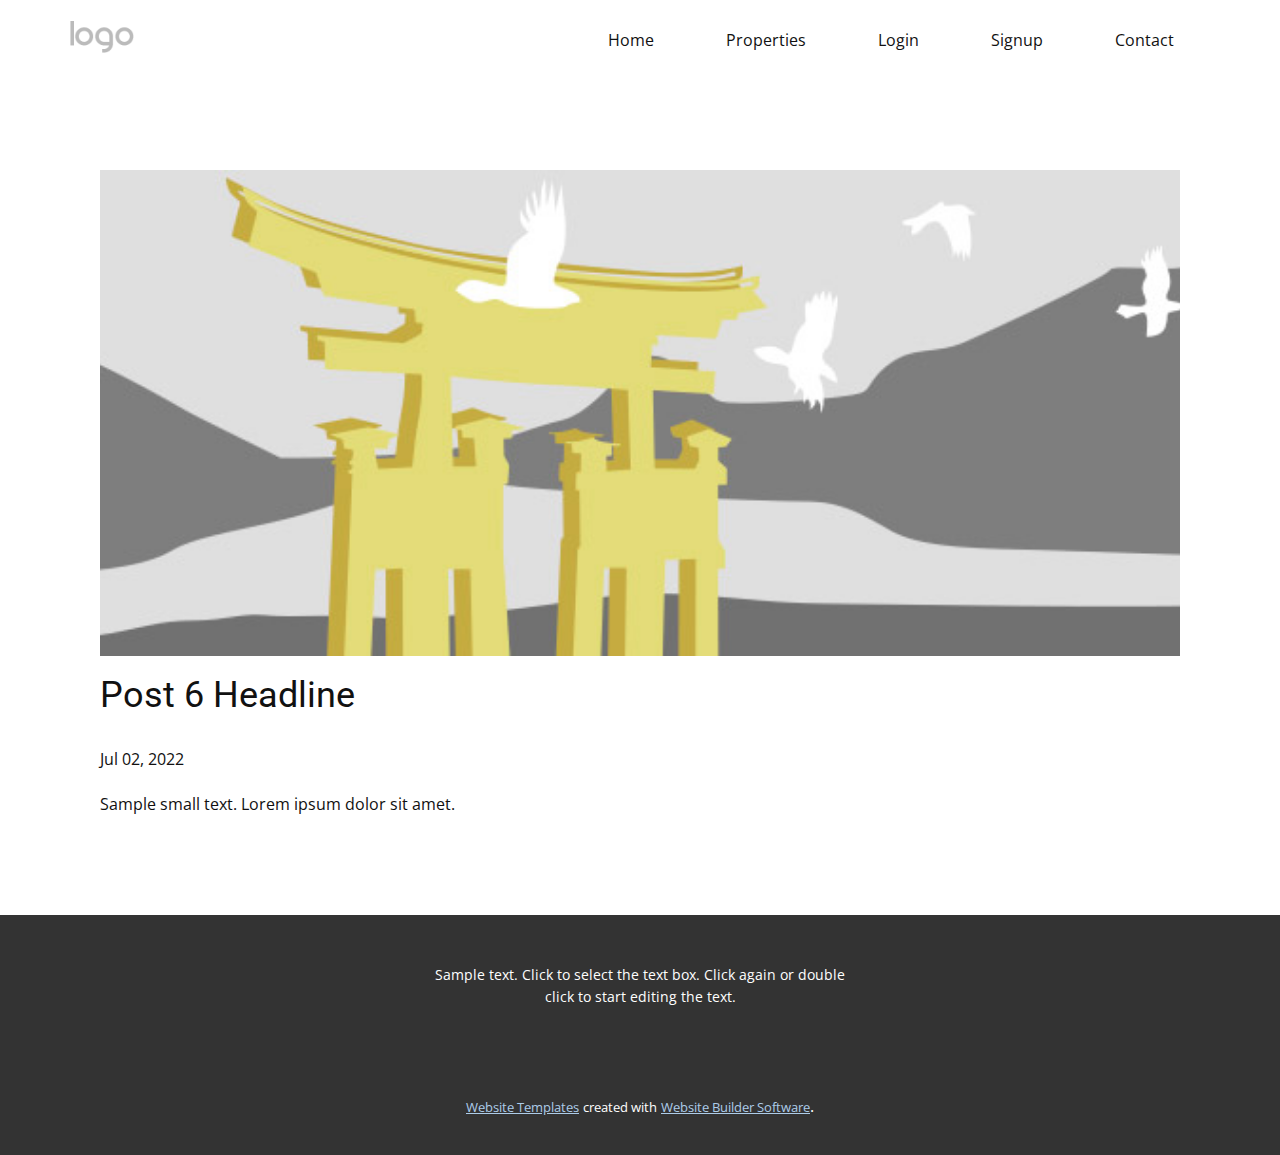
<file: blog/post-5.html>
<!doctype html>
<html style="font-size: 16px;"><head>
    <meta name="viewport" content="width=device-width, initial-scale=1.0">
    <meta charset="utf-8">
    <meta name="keywords" content="Post 1 Headline">
    <meta name="description" content="">
    <meta name="page_type" content="np-template-header-footer-from-plugin">
    <title>Post 6 Headline</title>
    <link rel="stylesheet" href="../nicepage.css" media="screen">
<link rel="stylesheet" href="../Post-Template.css" media="screen">
    <script class="u-script" type="text/javascript" src="../jquery.js" defer=""></script>
    <script class="u-script" type="text/javascript" src="../nicepage.js" defer=""></script>
    <meta name="generator" content="Nicepage 4.2.6, nicepage.com">
    <link id="u-theme-google-font" rel="stylesheet" href="https://fonts.googleapis.com/css?family=Roboto:100,100i,300,300i,400,400i,500,500i,700,700i,900,900i|Open+Sans:300,300i,400,400i,600,600i,700,700i,800,800i">
    
    
    
    <script type="application/ld+json">{
		"@context": "http://schema.org",
		"@type": "Organization",
		"name": "",
		"logo": "images/default-logo.png"
}</script>
    <meta name="theme-color" content="#478ac9">
  </head>
  <body class="u-body"><header class="u-clearfix u-header u-header" id="sec-7b93"><div class="u-clearfix u-sheet u-sheet-1">
        <a href="https://nicepage.com" class="u-image u-logo u-image-1">
          <img src="../images/default-logo.png" class="u-logo-image u-logo-image-1">
        </a>
        <nav class="u-menu u-menu-dropdown u-offcanvas u-menu-1">
          <div class="menu-collapse" style="font-size: 1rem; letter-spacing: 0px;">
            <a class="u-button-style u-custom-left-right-menu-spacing u-custom-padding-bottom u-custom-top-bottom-menu-spacing u-nav-link u-text-active-palette-1-base u-text-hover-palette-2-base" href="#">
              <svg viewBox="0 0 24 24"><use xmlns:xlink="http://www.w3.org/1999/xlink" xlink:href="#menu-hamburger"></use></svg>
              <svg version="1.1" xmlns="http://www.w3.org/2000/svg" xmlns:xlink="http://www.w3.org/1999/xlink"><defs><symbol id="menu-hamburger" viewBox="0 0 16 16" style="width: 16px; height: 16px;"><rect y="1" width="16" height="2"></rect><rect y="7" width="16" height="2"></rect><rect y="13" width="16" height="2"></rect>
</symbol>
</defs></svg>
            </a>
          </div>
          <div class="u-custom-menu u-nav-container">
            <ul class="u-nav u-unstyled u-nav-1"><li class="u-nav-item"><a class="u-button-style u-nav-link u-text-active-palette-1-base u-text-hover-palette-2-base" href="../Home.html" style="padding: 10px 36px;">Home</a>
</li><li class="u-nav-item"><a class="u-button-style u-nav-link u-text-active-palette-1-base u-text-hover-palette-2-base" href="../Properties.html" style="padding: 10px 36px;">Properties</a>
</li><li class="u-nav-item"><a class="u-button-style u-nav-link u-text-active-palette-1-base u-text-hover-palette-2-base" href="../Login.html" style="padding: 10px 36px;">Login</a>
</li><li class="u-nav-item"><a class="u-button-style u-nav-link u-text-active-palette-1-base u-text-hover-palette-2-base" href="../Signup.html" style="padding: 10px 36px;">Signup</a>
</li><li class="u-nav-item"><a class="u-button-style u-nav-link u-text-active-palette-1-base u-text-hover-palette-2-base" href="../Contact.html" style="padding: 10px 36px;">Contact</a>
</li></ul>
          </div>
          <div class="u-custom-menu u-nav-container-collapse">
            <div class="u-black u-container-style u-inner-container-layout u-opacity u-opacity-95 u-sidenav">
              <div class="u-inner-container-layout u-sidenav-overflow">
                <div class="u-menu-close"></div>
                <ul class="u-align-center u-nav u-popupmenu-items u-unstyled u-nav-2"><li class="u-nav-item"><a class="u-button-style u-nav-link" href="../Home.html" style="padding: 10px 36px;">Home</a>
</li><li class="u-nav-item"><a class="u-button-style u-nav-link" href="../Properties.html" style="padding: 10px 36px;">Properties</a>
</li><li class="u-nav-item"><a class="u-button-style u-nav-link" href="../Login.html" style="padding: 10px 36px;">Login</a>
</li><li class="u-nav-item"><a class="u-button-style u-nav-link" href="../Signup.html" style="padding: 10px 36px;">Signup</a>
</li><li class="u-nav-item"><a class="u-button-style u-nav-link" href="../Contact.html" style="padding: 10px 36px;">Contact</a>
</li></ul>
              </div>
            </div>
            <div class="u-black u-menu-overlay u-opacity u-opacity-70"></div>
          </div>
        </nav>
      </div></header>
    <section class="u-align-center u-clearfix u-section-1" id="sec-f8b2">
      <div class="u-clearfix u-sheet u-valign-middle-md u-valign-middle-sm u-valign-middle-xs u-sheet-1"><!--post_details--><!--post_details_options_json--><!--{"source":""}--><!--/post_details_options_json--><!--blog_post-->
        <div class="u-container-style u-expanded-width u-post-details u-post-details-1">
          <div class="u-container-layout u-valign-middle u-container-layout-1"><!--blog_post_image-->
            <img alt="" class="u-blog-control u-expanded-width u-image u-image-default u-image-1" src="[data-uri]"><!--/blog_post_image--><!--blog_post_header-->
            <h2 class="u-blog-control u-text u-text-1">Post 6 Headline</h2><!--/blog_post_header--><!--blog_post_metadata-->
            <div class="u-blog-control u-metadata u-metadata-1"><!--blog_post_metadata_date-->
              <span class="u-meta-date u-meta-icon">Jul 02, 2022</span><!--/blog_post_metadata_date--><!--blog_post_metadata_category-->
              <!--/blog_post_metadata_category--><!--blog_post_metadata_comments-->
              <!--/blog_post_metadata_comments-->
            </div><!--/blog_post_metadata--><!--blog_post_content-->
            <div class="u-align-justify u-blog-control u-post-content u-text u-text-2 fr-view">
  Sample small text. Lorem ipsum dolor sit amet.
  </div><!--/blog_post_content-->
          </div>
        </div><!--/blog_post--><!--/post_details-->
      </div>
    </section>
    
    
    
    <footer class="u-align-center u-clearfix u-footer u-grey-80 u-footer" id="sec-27de"><div class="u-clearfix u-sheet u-sheet-1">
        <p class="u-small-text u-text u-text-variant u-text-1">Sample text. Click to select the text box. Click again or double click to start editing the text.</p>
      </div></footer>
    <section class="u-backlink u-clearfix u-grey-80">
      <a class="u-link" href="https://nicepage.com/website-templates" target="_blank">
        <span>Website Templates</span>
      </a>
      <p class="u-text">
        <span>created with</span>
      </p>
      <a class="u-link" href="" target="_blank">
        <span>Website Builder Software</span>
      </a>. 
    </section>
  
</body></html>
</file>
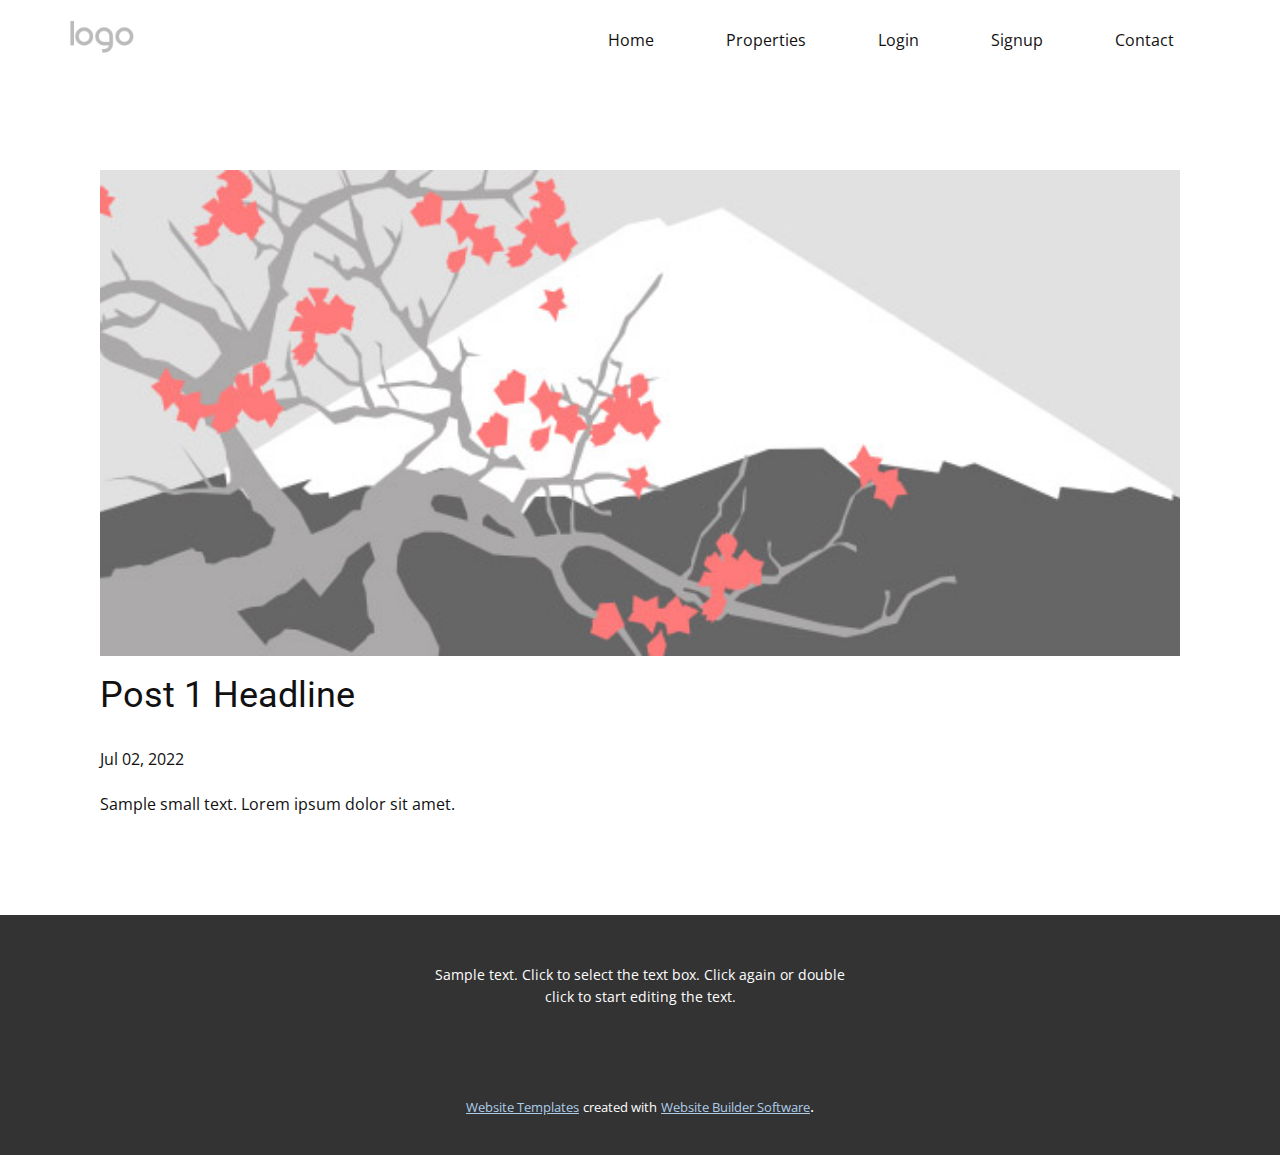
<file: blog/post.html>
<!doctype html>
<html style="font-size: 16px;"><head>
    <meta name="viewport" content="width=device-width, initial-scale=1.0">
    <meta charset="utf-8">
    <meta name="keywords" content="Post 1 Headline">
    <meta name="description" content="">
    <meta name="page_type" content="np-template-header-footer-from-plugin">
    <title>Post 1 Headline</title>
    <link rel="stylesheet" href="../nicepage.css" media="screen">
<link rel="stylesheet" href="../Post-Template.css" media="screen">
    <script class="u-script" type="text/javascript" src="../jquery.js" defer=""></script>
    <script class="u-script" type="text/javascript" src="../nicepage.js" defer=""></script>
    <meta name="generator" content="Nicepage 4.2.6, nicepage.com">
    <link id="u-theme-google-font" rel="stylesheet" href="https://fonts.googleapis.com/css?family=Roboto:100,100i,300,300i,400,400i,500,500i,700,700i,900,900i|Open+Sans:300,300i,400,400i,600,600i,700,700i,800,800i">
    
    
    
    <script type="application/ld+json">{
		"@context": "http://schema.org",
		"@type": "Organization",
		"name": "",
		"logo": "images/default-logo.png"
}</script>
    <meta name="theme-color" content="#478ac9">
  </head>
  <body class="u-body"><header class="u-clearfix u-header u-header" id="sec-7b93"><div class="u-clearfix u-sheet u-sheet-1">
        <a href="https://nicepage.com" class="u-image u-logo u-image-1">
          <img src="../images/default-logo.png" class="u-logo-image u-logo-image-1">
        </a>
        <nav class="u-menu u-menu-dropdown u-offcanvas u-menu-1">
          <div class="menu-collapse" style="font-size: 1rem; letter-spacing: 0px;">
            <a class="u-button-style u-custom-left-right-menu-spacing u-custom-padding-bottom u-custom-top-bottom-menu-spacing u-nav-link u-text-active-palette-1-base u-text-hover-palette-2-base" href="#">
              <svg viewBox="0 0 24 24"><use xmlns:xlink="http://www.w3.org/1999/xlink" xlink:href="#menu-hamburger"></use></svg>
              <svg version="1.1" xmlns="http://www.w3.org/2000/svg" xmlns:xlink="http://www.w3.org/1999/xlink"><defs><symbol id="menu-hamburger" viewBox="0 0 16 16" style="width: 16px; height: 16px;"><rect y="1" width="16" height="2"></rect><rect y="7" width="16" height="2"></rect><rect y="13" width="16" height="2"></rect>
</symbol>
</defs></svg>
            </a>
          </div>
          <div class="u-custom-menu u-nav-container">
            <ul class="u-nav u-unstyled u-nav-1"><li class="u-nav-item"><a class="u-button-style u-nav-link u-text-active-palette-1-base u-text-hover-palette-2-base" href="../Home.html" style="padding: 10px 36px;">Home</a>
</li><li class="u-nav-item"><a class="u-button-style u-nav-link u-text-active-palette-1-base u-text-hover-palette-2-base" href="../Properties.html" style="padding: 10px 36px;">Properties</a>
</li><li class="u-nav-item"><a class="u-button-style u-nav-link u-text-active-palette-1-base u-text-hover-palette-2-base" href="../Login.html" style="padding: 10px 36px;">Login</a>
</li><li class="u-nav-item"><a class="u-button-style u-nav-link u-text-active-palette-1-base u-text-hover-palette-2-base" href="../Signup.html" style="padding: 10px 36px;">Signup</a>
</li><li class="u-nav-item"><a class="u-button-style u-nav-link u-text-active-palette-1-base u-text-hover-palette-2-base" href="../Contact.html" style="padding: 10px 36px;">Contact</a>
</li></ul>
          </div>
          <div class="u-custom-menu u-nav-container-collapse">
            <div class="u-black u-container-style u-inner-container-layout u-opacity u-opacity-95 u-sidenav">
              <div class="u-inner-container-layout u-sidenav-overflow">
                <div class="u-menu-close"></div>
                <ul class="u-align-center u-nav u-popupmenu-items u-unstyled u-nav-2"><li class="u-nav-item"><a class="u-button-style u-nav-link" href="../Home.html" style="padding: 10px 36px;">Home</a>
</li><li class="u-nav-item"><a class="u-button-style u-nav-link" href="../Properties.html" style="padding: 10px 36px;">Properties</a>
</li><li class="u-nav-item"><a class="u-button-style u-nav-link" href="../Login.html" style="padding: 10px 36px;">Login</a>
</li><li class="u-nav-item"><a class="u-button-style u-nav-link" href="../Signup.html" style="padding: 10px 36px;">Signup</a>
</li><li class="u-nav-item"><a class="u-button-style u-nav-link" href="../Contact.html" style="padding: 10px 36px;">Contact</a>
</li></ul>
              </div>
            </div>
            <div class="u-black u-menu-overlay u-opacity u-opacity-70"></div>
          </div>
        </nav>
      </div></header>
    <section class="u-align-center u-clearfix u-section-1" id="sec-f8b2">
      <div class="u-clearfix u-sheet u-valign-middle-md u-valign-middle-sm u-valign-middle-xs u-sheet-1"><!--post_details--><!--post_details_options_json--><!--{"source":""}--><!--/post_details_options_json--><!--blog_post-->
        <div class="u-container-style u-expanded-width u-post-details u-post-details-1">
          <div class="u-container-layout u-valign-middle u-container-layout-1"><!--blog_post_image-->
            <img alt="" class="u-blog-control u-expanded-width u-image u-image-default u-image-1" src="[data-uri]"><!--/blog_post_image--><!--blog_post_header-->
            <h2 class="u-blog-control u-text u-text-1">Post 1 Headline</h2><!--/blog_post_header--><!--blog_post_metadata-->
            <div class="u-blog-control u-metadata u-metadata-1"><!--blog_post_metadata_date-->
              <span class="u-meta-date u-meta-icon">Jul 02, 2022</span><!--/blog_post_metadata_date--><!--blog_post_metadata_category-->
              <!--/blog_post_metadata_category--><!--blog_post_metadata_comments-->
              <!--/blog_post_metadata_comments-->
            </div><!--/blog_post_metadata--><!--blog_post_content-->
            <div class="u-align-justify u-blog-control u-post-content u-text u-text-2 fr-view">
  Sample small text. Lorem ipsum dolor sit amet.
  </div><!--/blog_post_content-->
          </div>
        </div><!--/blog_post--><!--/post_details-->
      </div>
    </section>
    
    
    
    <footer class="u-align-center u-clearfix u-footer u-grey-80 u-footer" id="sec-27de"><div class="u-clearfix u-sheet u-sheet-1">
        <p class="u-small-text u-text u-text-variant u-text-1">Sample text. Click to select the text box. Click again or double click to start editing the text.</p>
      </div></footer>
    <section class="u-backlink u-clearfix u-grey-80">
      <a class="u-link" href="https://nicepage.com/website-templates" target="_blank">
        <span>Website Templates</span>
      </a>
      <p class="u-text">
        <span>created with</span>
      </p>
      <a class="u-link" href="" target="_blank">
        <span>Website Builder Software</span>
      </a>. 
    </section>
  
</body></html>
</file>
